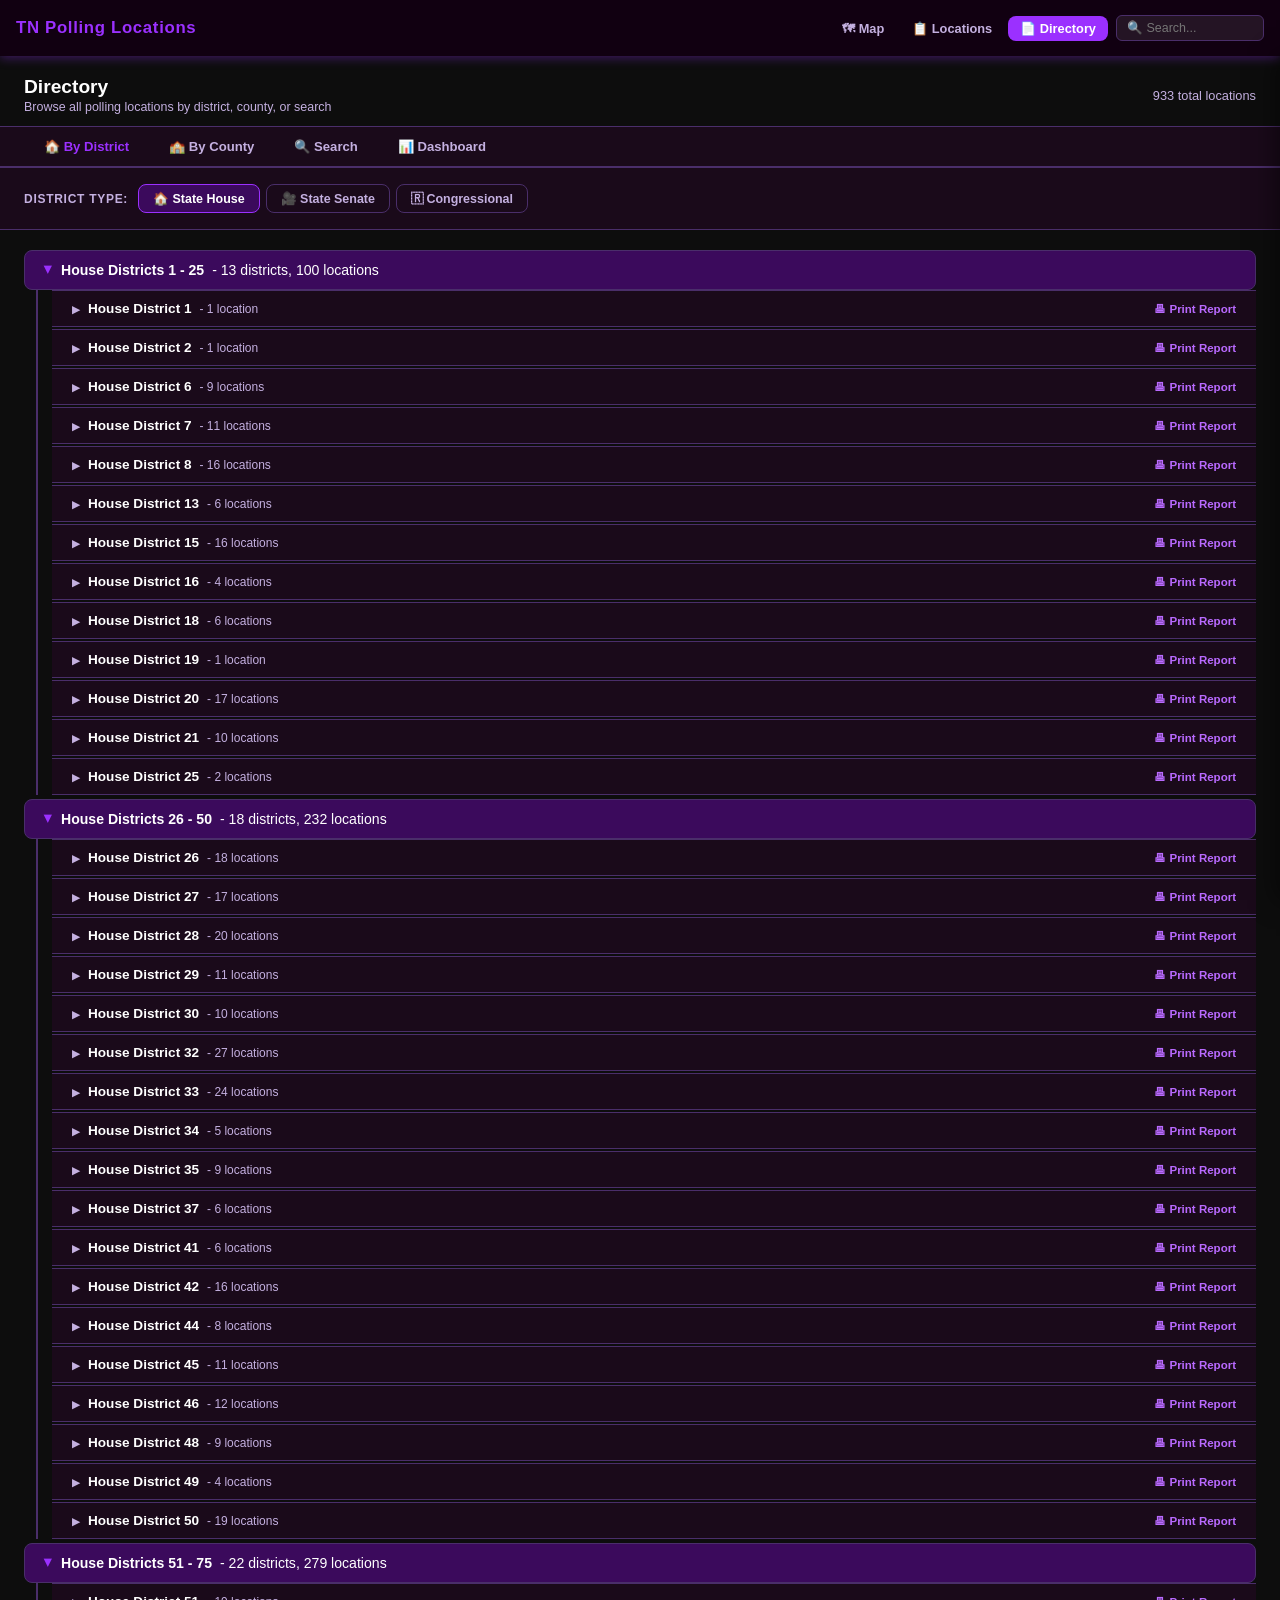
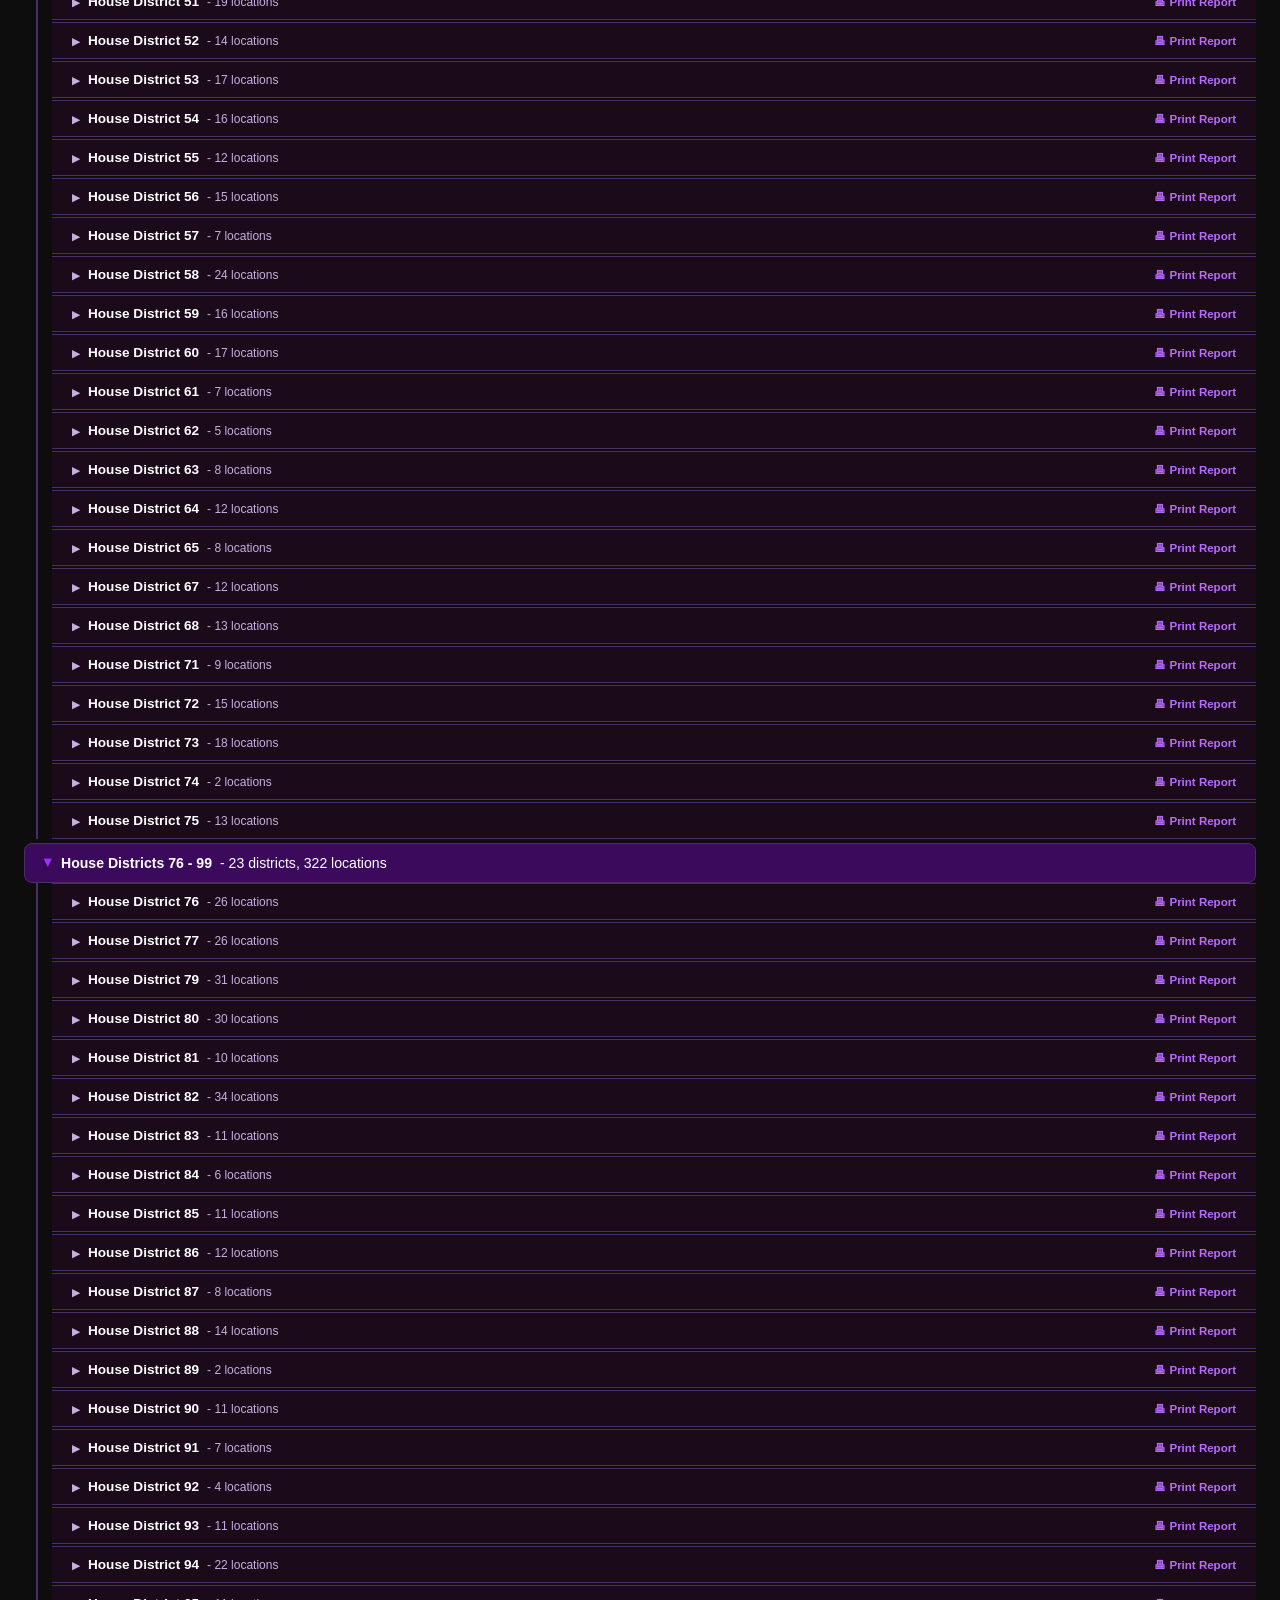
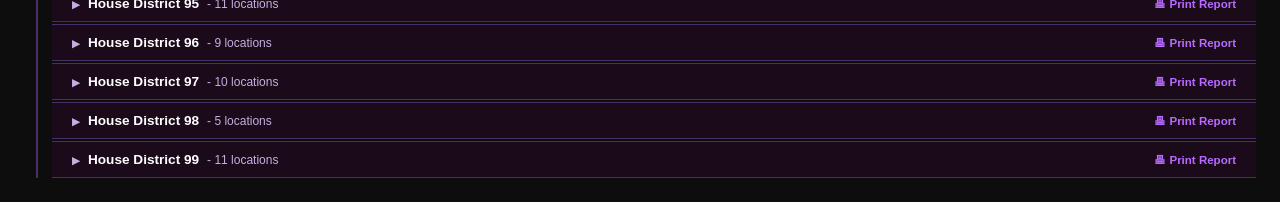
<file: directory.html>
<!DOCTYPE html>
<html lang="en">
<head>
  <meta charset="UTF-8" />
  <meta name="viewport" content="width=device-width, initial-scale=1.0" />
  <title>TN Polling Locations - Directory</title>
  <link rel="stylesheet" href="css/style.css" />
  <style>
    /* ===== VIEW MODE TABS ===== */
    .view-tabs {
      display: flex;
      gap: 0;
      border-bottom: 2px solid var(--border);
      padding: 0 24px;
      background: var(--surface);
      overflow-x: auto;
    }
    .view-tab {
      padding: 12px 20px;
      font-size: 0.82rem;
      font-weight: 600;
      color: var(--text-muted);
      cursor: pointer;
      border: none;
      background: none;
      font-family: inherit;
      border-bottom: 2px solid transparent;
      margin-bottom: -2px;
      white-space: nowrap;
      transition: color 0.15s, border-color 0.15s;
    }
    .view-tab:hover  { color: var(--text); }
    .view-tab.active { color: var(--accent); border-bottom-color: var(--accent); }

    /* ===== SELECTOR ROW (by district / by county) ===== */
    .selector-row {
      display: flex;
      align-items: center;
      gap: 10px;
      padding: 16px 24px;
      border-bottom: 1px solid var(--border);
      background: var(--surface);
      flex-wrap: wrap;
    }
    .selector-row label {
      font-size: 0.75rem;
      font-weight: 700;
      color: var(--text-muted);
      text-transform: uppercase;
      letter-spacing: 0.06em;
      white-space: nowrap;
    }
    .selector-row select, .selector-row input[type="text"] {
      padding: 7px 12px;
      background: var(--surface-2);
      border: 1px solid var(--border);
      border-radius: var(--radius);
      color: var(--text);
      font-family: inherit;
      font-size: 0.82rem;
      outline: none;
      transition: border-color 0.15s;
    }
    .selector-row select:focus, .selector-row input:focus { border-color: var(--accent); }
    .selector-row select option { background: var(--surface); }
    .selector-row input[type="text"] { min-width: 240px; }

    /* Type toggle buttons */
    .type-btn-group { display: flex; gap: 6px; }
    .type-btn {
      padding: 6px 14px;
      border: 1px solid var(--border);
      border-radius: var(--radius);
      background: transparent;
      color: var(--text-muted);
      font-family: inherit;
      font-size: 0.78rem;
      font-weight: 600;
      cursor: pointer;
      transition: all 0.15s;
    }
    .type-btn:hover  { background: var(--primary-light); color: var(--text); }
    .type-btn.active { background: var(--primary-light); color: var(--text); border-color: var(--accent); }

    /* ===== CARD GRID ===== */
    .card-grid {
      display: grid;
      grid-template-columns: repeat(auto-fill, minmax(300px, 1fr));
      gap: 14px;
      padding: 20px 24px;
    }

    /* Location card */
    .loc-card {
      background: var(--surface);
      border: 1px solid var(--border);
      border-radius: var(--radius);
      padding: 14px 16px;
      border-left: 4px solid var(--border);
      transition: border-color 0.15s, box-shadow 0.15s;
    }
    .loc-card:hover { box-shadow: 0 4px 16px rgba(155,48,255,0.15); border-color: var(--accent); }
    .loc-card.early-card  { border-left-color: #10b981; }
    .loc-card.eday-card   { border-left-color: var(--warning); }
    .loc-card.both-card   { border-left-color: #6366f1; }
    .loc-card.custom-card { border-left-color: var(--accent); }

    .card-type {
      font-size: 0.64rem;
      font-weight: 700;
      text-transform: uppercase;
      letter-spacing: 0.07em;
      margin-bottom: 5px;
    }
    .card-type.early    { color: #10b981; }
    .card-type.eday     { color: var(--warning); }
    .card-type.both     { color: #6366f1; }
    .card-type.custom   { color: var(--accent-light); }

    .card-name {
      font-size: 0.9rem;
      font-weight: 700;
      color: var(--text);
      margin-bottom: 6px;
      line-height: 1.3;
    }

    .card-address {
      font-size: 0.75rem;
      color: var(--text-muted);
      margin-bottom: 3px;
    }

    .card-hours {
      font-size: 0.73rem;
      color: var(--info);
      margin-bottom: 8px;
    }

    .card-notes {
      font-size: 0.72rem;
      color: var(--warning);
      font-style: italic;
      margin-bottom: 8px;
    }

    .card-meta {
      display: flex;
      flex-wrap: wrap;
      gap: 5px;
      align-items: center;
      padding-top: 8px;
      border-top: 1px solid var(--border);
    }

    .dist-badge {
      display: inline-block;
      background: var(--primary-light);
      color: var(--text-muted);
      font-size: 0.65rem;
      font-weight: 700;
      padding: 2px 6px;
      border-radius: 4px;
      border: 1px solid var(--border);
    }

    .county-tag {
      font-size: 0.68rem;
      color: #7c6a9a;
      margin-left: auto;
    }

    /* ===== GROUPED SECTIONS (By District / By County accordion) ===== */
    /* Force district/county groups to stack full width - override the card-grid columns */
    #district-cards, #county-cards { display: block; }
    .loc-group-section { margin-bottom: 2px; }
    .loc-group-header {
      padding: 10px 20px;
      font-size: 0.85rem;
      font-weight: 600;
      color: var(--text);
      background: var(--surface);
      border-top: 1px solid var(--border);
      border-bottom: 1px solid var(--border);
      display: flex;
      align-items: center;
      gap: 8px;
      cursor: pointer;
      user-select: none;
    }
    .loc-group-header:hover { background: var(--surface-hover, #2a2a3a); }
    .loc-group-arrow {
      font-size: 0.65rem;
      color: var(--text-muted);
      display: inline-block;
      transition: transform 0.15s ease;
      flex-shrink: 0;
    }
    .loc-group-section.open .loc-group-arrow { transform: rotate(90deg); }
    .loc-group-header .group-count {
      font-size: 0.75rem;
      color: var(--text-muted);
      font-weight: 400;
    }
    /* Cards hidden by default; shown when section is .open */
    .loc-group-cards {
      display: none;
      grid-template-columns: repeat(auto-fill, minmax(300px, 1fr));
      gap: 12px;
      padding: 12px 20px;
    }
    .loc-group-section.open .loc-group-cards { display: grid; }

    /* ===== EMPTY / NO RESULTS ===== */
    .no-results {
      text-align: center;
      padding: 50px 24px;
      color: var(--text-muted);
      /* Span all grid columns when inside a card-grid so it fills full width */
      grid-column: 1 / -1;
      width: 100%;
    }
    .no-results h3 { font-size: 0.95rem; color: var(--text); margin-bottom: 6px; }
    .no-results p  { font-size: 0.8rem; max-width: 360px; margin: 0 auto; line-height: 1.5; }

    /* ===== DASHBOARD ===== */
    .dashboard-grid {
      display: grid;
      grid-template-columns: repeat(auto-fill, minmax(200px, 1fr));
      gap: 12px;
      padding: 20px 24px 0;
    }
    .dash-stat {
      background: var(--surface);
      border: 1px solid var(--border);
      border-radius: var(--radius);
      padding: 16px 18px;
    }
    .dash-stat .ds-label { font-size: 0.65rem; text-transform: uppercase; letter-spacing: 0.07em; color: var(--text-muted); margin-bottom: 5px; }
    .dash-stat .ds-value { font-size: 1.6rem; font-weight: 700; color: var(--text); }
    .dash-stat .ds-sub   { font-size: 0.72rem; color: var(--text-muted); margin-top: 2px; }
    .dash-stat.green .ds-value  { color: var(--success); }
    .dash-stat.amber .ds-value  { color: var(--warning); }
    .dash-stat.purple .ds-value { color: var(--accent-light); }

    .dash-section {
      padding: 20px 24px;
    }
    .dash-section h3 {
      font-size: 0.72rem;
      font-weight: 700;
      text-transform: uppercase;
      letter-spacing: 0.08em;
      color: var(--accent);
      margin-bottom: 12px;
    }

    .empty-districts {
      display: flex;
      flex-wrap: wrap;
      gap: 6px;
    }
    .empty-pill {
      font-size: 0.68rem;
      padding: 3px 8px;
      border: 1px solid rgba(239,68,68,0.3);
      background: rgba(239,68,68,0.07);
      color: #f87171;
      border-radius: 4px;
    }
    .filled-pill {
      font-size: 0.68rem;
      padding: 3px 8px;
      border: 1px solid rgba(34,197,94,0.3);
      background: rgba(34,197,94,0.07);
      color: #4ade80;
      border-radius: 4px;
    }

    /* Cards are clickable */
    .loc-card { cursor: pointer; }

    /* ===== DETAIL MODAL ===== */
    .detail-modal {
      display: none;
      position: fixed;
      inset: 0;
      background: rgba(0,0,0,0.75);
      z-index: 600;
      align-items: center;
      justify-content: center;
      padding: 16px;
    }
    .detail-modal.visible { display: flex; }
    .detail-box {
      background: var(--surface);
      border: 1px solid var(--border);
      border-radius: 10px;
      width: 480px;
      max-width: 100%;
      max-height: 88vh;
      overflow-y: auto;
      display: flex;
      flex-direction: column;
    }
    .detail-box::-webkit-scrollbar { width: 4px; }
    .detail-box::-webkit-scrollbar-thumb { background: var(--border); border-radius: 4px; }

    .detail-header {
      display: flex;
      align-items: flex-start;
      justify-content: space-between;
      gap: 12px;
      padding: 18px 20px 14px;
      border-bottom: 1px solid var(--border);
      position: sticky;
      top: 0;
      background: var(--surface);
      z-index: 1;
    }
    .detail-header h2 { font-size: 1rem; font-weight: 700; color: var(--text); line-height: 1.3; }
    .btn-close-detail {
      background: none;
      border: none;
      color: var(--text-muted);
      font-size: 1.1rem;
      cursor: pointer;
      padding: 2px 8px;
      border-radius: 4px;
      flex-shrink: 0;
    }
    .btn-close-detail:hover { background: rgba(255,255,255,0.1); color: var(--text); }

    .detail-body { padding: 18px 20px; display: flex; flex-direction: column; gap: 14px; }

    .detail-row {
      display: flex;
      flex-direction: column;
      gap: 3px;
    }
    .detail-row .dr-label {
      font-size: 0.62rem;
      font-weight: 700;
      text-transform: uppercase;
      letter-spacing: 0.08em;
      color: var(--accent);
    }
    .detail-row .dr-value {
      font-size: 0.85rem;
      color: var(--text);
      line-height: 1.45;
    }
    .detail-row .dr-value.muted { color: var(--text-muted); font-style: italic; }

    .detail-districts { display: flex; gap: 8px; flex-wrap: wrap; }
    .detail-dist-chip {
      display: flex;
      flex-direction: column;
      align-items: center;
      background: var(--primary-light);
      border: 1px solid var(--border);
      border-radius: var(--radius);
      padding: 8px 14px;
      min-width: 70px;
    }
    .detail-dist-chip .dc-label { font-size: 0.58rem; text-transform: uppercase; letter-spacing: 0.07em; color: var(--text-muted); margin-bottom: 3px; }
    .detail-dist-chip .dc-num   { font-size: 1.2rem; font-weight: 700; color: var(--text); }

    .detail-footer {
      padding: 14px 20px;
      border-top: 1px solid var(--border);
      display: flex;
      gap: 8px;
      justify-content: flex-end;
    }

    /* ===== RANGE GROUPS (By District outer accordion) ===== */
    .range-group-section { margin-bottom: 4px; }
    .range-group-header {
      padding: 11px 20px;
      font-size: 0.88rem;
      font-weight: 700;
      color: var(--text);
      background: var(--primary-light);
      border: 1px solid var(--border);
      display: flex;
      align-items: center;
      gap: 8px;
      cursor: pointer;
      user-select: none;
      border-radius: var(--radius);
    }
    .range-group-header:hover { background: rgba(139,92,246,0.12); }
    .range-group-arrow {
      font-size: 0.65rem;
      color: var(--accent);
      display: inline-block;
      transition: transform 0.15s ease;
      flex-shrink: 0;
    }
    .range-group-section.range-open .range-group-arrow { transform: rotate(90deg); }
    .range-group-body { display: none; padding-left: 14px; border-left: 2px solid var(--border); margin-left: 12px; }
    .range-group-section.range-open .range-group-body { display: block; }

    /* ===== LETTER JUMP BAR (By County) ===== */
    .letter-jump-bar {
      display: flex;
      flex-wrap: wrap;
      gap: 4px;
      padding: 12px 20px;
      border-bottom: 1px solid var(--border);
      background: var(--surface);
      position: sticky;
      top: 0;
      z-index: 10;
    }
    .letter-jump-btn {
      width: 28px;
      height: 28px;
      border: 1px solid var(--border);
      border-radius: 4px;
      background: transparent;
      font-family: inherit;
      font-size: 0.78rem;
      font-weight: 700;
      cursor: pointer;
      transition: all 0.12s;
      display: flex;
      align-items: center;
      justify-content: center;
      padding: 0;
    }
    .letter-jump-btn.active { color: var(--accent); border-color: var(--accent); }
    .letter-jump-btn.active:hover { background: rgba(139,92,246,0.15); }
    .letter-jump-btn.inactive { color: var(--text-muted); opacity: 0.35; cursor: default; }

    /* ===== LETTER GROUPS (By County) ===== */
    .letter-group-section { margin-bottom: 2px; }
    .letter-group-header {
      padding: 10px 20px;
      font-size: 0.85rem;
      font-weight: 700;
      color: var(--text);
      background: var(--primary-light);
      border-top: 1px solid var(--border);
      border-bottom: 1px solid var(--border);
      display: flex;
      align-items: center;
      gap: 10px;
      cursor: pointer;
      user-select: none;
    }
    .letter-group-header:hover { background: rgba(139,92,246,0.10); }
    .letter-group-arrow {
      font-size: 0.65rem;
      color: var(--accent);
      display: inline-block;
      transition: transform 0.15s ease;
      flex-shrink: 0;
    }
    .letter-group-section.letter-open .letter-group-arrow { transform: rotate(90deg); }
    .letter-group-char {
      font-size: 1.1rem;
      font-weight: 900;
      color: var(--accent);
      min-width: 18px;
    }
    .letter-group-body { display: none; }
    .letter-group-section.letter-open .letter-group-body { display: block; }

    @media (max-width: 600px) {
      .card-grid { padding: 12px; gap: 10px; }
      .selector-row { padding: 12px; }
      .view-tabs { padding: 0 12px; }
      .dashboard-grid { padding: 12px; }
    }

    /* ===== EDIT PANEL (slide-in from right) ===== */
    .panel-overlay {
      display: none;
      position: fixed;
      inset: 0;
      top: var(--topbar-height);
      background: rgba(0,0,0,0.5);
      z-index: 700;
    }
    .panel-overlay.visible { display: block; }
    .right-panel {
      position: fixed;
      top: var(--topbar-height);
      right: 0;
      bottom: 0;
      width: 380px;
      background: var(--surface);
      border-left: 1px solid var(--border);
      z-index: 800;
      display: flex;
      flex-direction: column;
      transform: translateX(100%);
      transition: transform 0.25s ease;
      box-shadow: -4px 0 24px rgba(0,0,0,0.5);
    }
    .right-panel.open { transform: translateX(0); }
    .right-panel-header {
      display: flex;
      align-items: center;
      justify-content: space-between;
      padding: 16px 18px;
      background: var(--primary);
      border-bottom: 1px solid var(--border);
      flex-shrink: 0;
    }
    .right-panel-header h3 { font-size: 0.88rem; font-weight: 700; color: var(--accent); }
    .btn-close-panel {
      background: none;
      border: none;
      color: var(--text-muted);
      font-size: 1rem;
      cursor: pointer;
      padding: 2px 8px;
      border-radius: 4px;
    }
    .btn-close-panel:hover { background: rgba(255,255,255,0.1); color: var(--text); }
    .right-panel-body {
      flex: 1;
      overflow-y: auto;
      padding: 16px 18px;
      display: flex;
      flex-direction: column;
      gap: 11px;
    }
    .right-panel-body::-webkit-scrollbar { width: 4px; }
    .right-panel-body::-webkit-scrollbar-thumb { background: var(--border); border-radius: 4px; }
    .right-panel-footer {
      display: flex;
      gap: 8px;
      padding: 14px 18px;
      border-top: 1px solid var(--border);
      background: var(--surface);
      flex-shrink: 0;
    }
    .fp-group { display: flex; flex-direction: column; gap: 4px; }
    .fp-group label {
      font-size: 0.64rem;
      font-weight: 700;
      text-transform: uppercase;
      letter-spacing: 0.07em;
      color: var(--text-muted);
    }
    .fp-group input, .fp-group select, .fp-group textarea {
      background: var(--surface-2);
      border: 1px solid var(--border);
      border-radius: 5px;
      color: var(--text);
      font-family: inherit;
      font-size: 0.82rem;
      padding: 7px 10px;
      outline: none;
      transition: border-color 0.15s;
    }
    .fp-group input:focus, .fp-group select:focus, .fp-group textarea:focus { border-color: var(--accent); }
    .fp-group select option { background: var(--surface); }
    .fp-group textarea { resize: vertical; min-height: 54px; }
    .fp-grid-3 { display: grid; grid-template-columns: 1fr 1fr 1fr; gap: 8px; }
    .fp-grid-2 { display: grid; grid-template-columns: 1fr 1fr; gap: 8px; }
    .inline-status {
      font-size: 0.7rem;
      padding: 4px 8px;
      border-radius: 4px;
      display: none;
    }
    @media (max-width: 640px) { .right-panel { width: 100%; } }

    /* ===== TYPE RADIO HIGHLIGHT COLORS (edit panel) ===== */
    .type-radio.sel-early    { border-color: #10b981; color: #10b981; background: rgba(16,185,129,0.1); }
    .type-radio.sel-election { border-color: var(--warning); color: var(--warning); background: rgba(245,158,11,0.1); }
    .type-radio.sel-both     { border-color: #818cf8; color: #818cf8; background: rgba(129,140,248,0.1); }

    /* ===== SCHEDULE BUILDER (edit panel) ===== */
    .schedule-row {
      display: flex;
      flex-wrap: wrap;
      align-items: center;
      gap: 6px;
      margin-bottom: 6px;
    }
    .f-sched-days {
      font-size: 0.74rem;
      padding: 5px 7px;
      border: 1px solid var(--border);
      border-radius: 5px;
      background: rgba(255,255,255,0.04);
      color: var(--text-muted);
      width: 100%;
      font-style: italic;
      flex: 1 1 100%;
      min-width: 0;
    }
    /* Period label dropdown - hidden by default, shown when type is Both */
    .f-sched-label {
      display: none;
      font-size: 0.72rem;
      padding: 5px 5px;
      border: 1px solid var(--border);
      border-radius: 5px;
      background: var(--input-bg, var(--primary));
      color: var(--text);
      max-width: 130px;
    }
    .period-col-header { display: none; }
    .show-period .f-sched-label    { display: block; }
    .show-period .period-col-header { display: block; }
    .show-period .schedule-row { flex-wrap: nowrap; }
    .show-period .f-sched-days { flex: 1 1 auto; min-width: 80px; }
    .schedule-row input[type="text"] {
      font-size: 0.78rem;
      padding: 5px 8px;
      border: 1px solid var(--border);
      border-radius: 5px;
      background: var(--input-bg, var(--primary));
      color: var(--text);
      width: 100%;
    }
    .schedule-row select {
      font-size: 0.76rem;
      padding: 5px 6px;
      border: 1px solid var(--border);
      border-radius: 5px;
      background: var(--input-bg, var(--primary));
      color: var(--text);
    }
    .schedule-row .sched-sep {
      font-size: 0.72rem;
      color: var(--text-muted);
      white-space: nowrap;
    }
    .btn-remove-row {
      background: none;
      border: 1px solid var(--border);
      border-radius: 4px;
      color: var(--text-muted);
      cursor: pointer;
      font-size: 0.72rem;
      padding: 3px 7px;
      line-height: 1;
    }
    .btn-remove-row:hover { border-color: #f87171; color: #f87171; }
    .btn-add-schedule {
      font-size: 0.75rem;
      color: var(--accent);
      background: none;
      border: 1px dashed var(--accent);
      border-radius: 5px;
      padding: 4px 10px;
      cursor: pointer;
      margin-top: 2px;
      width: 100%;
    }
    .btn-add-schedule:hover { background: rgba(139,92,246,0.08); }
    .schedule-header {
      display: grid;
      grid-template-columns: auto 1fr auto auto auto auto;
      gap: 6px;
      font-size: 0.68rem;
      color: var(--text-muted);
      margin-bottom: 3px;
      padding: 0 1px;
    }
  </style>
</head>
<body class="page-layout">

  <!-- ===== TOP BAR ===== -->
  <header class="top-bar">
    <div class="top-bar-left">
      <span class="app-title">TN Polling Locations</span>
    </div>
    <nav class="top-nav">
      <a href="index.html" class="top-nav-link">&#128506; Map</a>
      <a href="locations.html" class="top-nav-link">&#128203; Locations</a>
      <a href="directory.html" class="top-nav-link active">&#128196; Directory</a>
      <form class="top-nav-search" onsubmit="event.preventDefault();var q=this.querySelector('input').value.trim();if(q){document.querySelector('.view-tab[data-view=\'search\']').click();document.getElementById('search-input').value=q;doSearch(q);};" style="display:flex;margin:0;margin-left:4px;">
        <input type="text" placeholder="&#128269; Search..." style="background:rgba(255,255,255,0.08);border:1px solid var(--border);border-radius:6px;color:var(--text);font-size:0.78rem;padding:5px 10px;width:148px;outline:none;font-family:inherit;" onfocus="this.style.borderColor='var(--accent)'" onblur="this.style.borderColor='var(--border)'" />
      </form>
    </nav>
  </header>

  <div class="page-body">

    <!-- PAGE HEADER -->
    <div class="page-header">
      <div>
        <h1>Directory</h1>
        <div class="page-header-sub">Browse all polling locations by district, county, or search</div>
      </div>
      <div id="total-badge" style="font-size:0.8rem;color:var(--text-muted);"></div>
    </div>

    <!-- VIEW MODE TABS -->
    <div class="view-tabs">
      <button class="view-tab active" data-view="district">&#127968; By District</button>
      <button class="view-tab" data-view="county">&#127979; By County</button>
      <button class="view-tab" data-view="search">&#128269; Search</button>
      <button class="view-tab" data-view="dashboard">&#128202; Dashboard</button>
    </div>

    <!-- ===== BY DISTRICT VIEW ===== -->
    <div id="view-district">
      <div class="selector-row">
        <label>District Type:</label>
        <div class="type-btn-group">
          <button class="type-btn active" data-dtype="house">&#127968; State House</button>
          <button class="type-btn" data-dtype="senate">&#127909; State Senate</button>
          <button class="type-btn" data-dtype="congress">&#127479; Congressional</button>
        </div>
      </div>
      <div id="district-cards" class="card-grid"></div>
    </div>

    <!-- ===== BY COUNTY VIEW ===== -->
    <div id="view-county" style="display:none;">
      <div id="county-cards"></div>
    </div>

    <!-- ===== SEARCH VIEW ===== -->
    <div id="view-search" style="display:none;">
      <div class="selector-row">
        <label>Search:</label>
        <input type="text" id="search-input" placeholder="Name, address, county, or district number..." />
      </div>
      <div id="search-cards" class="card-grid"></div>
    </div>

    <!-- ===== DASHBOARD VIEW ===== -->
    <div id="view-dashboard" style="display:none;">
      <div class="dashboard-grid" id="dash-stats"></div>

      <div class="dash-section">
        <h3>House Districts With Data</h3>
        <div class="empty-districts" id="dash-house-filled"></div>
      </div>
      <div class="dash-section">
        <h3>House Districts With No Data</h3>
        <div class="empty-districts" id="dash-house-empty"></div>
      </div>
      <div class="dash-section">
        <h3>Senate Districts With Data</h3>
        <div class="empty-districts" id="dash-senate-filled"></div>
      </div>
      <div class="dash-section">
        <h3>Senate Districts With No Data</h3>
        <div class="empty-districts" id="dash-senate-empty"></div>
      </div>
      <div class="dash-section">
        <h3>Congressional Districts With Data</h3>
        <div class="empty-districts" id="dash-congress-filled"></div>
      </div>
      <div class="dash-section">
        <h3>Congressional Districts With No Data</h3>
        <div class="empty-districts" id="dash-congress-empty"></div>
      </div>
    </div>

  </div><!-- end .page-body -->

  <!-- ===== LOCATION DETAIL MODAL ===== -->
  <div class="detail-modal" id="detail-modal">
    <div class="detail-box">
      <div class="detail-header">
        <h2 id="dm-name"></h2>
        <button class="btn-close-detail" id="btn-close-detail">&#10005;</button>
      </div>
      <div class="detail-body">
        <div class="detail-row">
          <div class="dr-label">Type</div>
          <div class="dr-value" id="dm-type"></div>
        </div>
        <div class="detail-row" id="dm-address-row">
          <div class="dr-label">Address</div>
          <div class="dr-value" id="dm-address"></div>
        </div>
        <div class="detail-row" id="dm-county-row">
          <div class="dr-label">County</div>
          <div class="dr-value" id="dm-county"></div>
        </div>
        <div class="detail-row" id="dm-hours-row">
          <div class="dr-label">Voting Hours</div>
          <div class="dr-value" id="dm-hours"></div>
        </div>
        <div class="detail-row">
          <div class="dr-label">Districts</div>
          <div class="detail-districts" id="dm-districts"></div>
        </div>
        <div class="detail-row" id="dm-notes-row">
          <div class="dr-label">Notes</div>
          <div class="dr-value" id="dm-notes"></div>
        </div>
        <div class="detail-row" id="dm-coords-row">
          <div class="dr-label">Coordinates</div>
          <div class="dr-value" id="dm-coords"></div>
        </div>
      </div>
      <div class="detail-footer">
        <button class="btn-danger" id="btn-delete-detail" style="margin-right:auto;">&#128465; Delete</button>
        <a id="dm-map-link" href="index.html" class="btn-secondary" style="text-decoration:none;padding:8px 16px;font-size:0.82rem;">&#128506; View on Map</a>
        <button class="btn-primary" id="btn-edit-detail">&#9998; Edit</button>
        <button class="btn-secondary" id="btn-close-detail-2">Close</button>
      </div>
    </div>
  </div>

  <!-- ===== EDIT PANEL (slide-in form) ===== -->
  <div class="panel-overlay" id="panel-overlay"></div>
  <div class="right-panel" id="right-panel">
    <div class="right-panel-header">
      <h3 id="ep-title">Edit Location</h3>
      <button class="btn-close-panel" id="btn-close-panel">&#10005;</button>
    </div>
    <div class="right-panel-body">
      <div class="fp-group">
        <label>Location Name *</label>
        <input type="text" id="ep-name" placeholder="e.g. Haywood County Election Commission" />
      </div>
      <div class="fp-group">
        <label>Street Address</label>
        <input type="text" id="ep-address" placeholder="404 E Cherry St" />
        <div id="ep-geocode-status" class="inline-status"></div>
        <button type="button"
          onclick="epGeocode(document.getElementById('ep-address').value.trim(), true)"
          style="margin-top:4px;font-size:0.74rem;padding:4px 12px;background:var(--accent);color:#fff;border:none;border-radius:var(--radius);cursor:pointer;font-weight:600;">
          &#128204; Re-geocode address
        </button>
      </div>
      <div class="fp-grid-2">
        <div class="fp-group"><label>City</label><input type="text" id="ep-city" placeholder="Brownsville" /></div>
        <div class="fp-group"><label>Zip</label><input type="text" id="ep-zip" placeholder="38012" maxlength="10" /></div>
      </div>
      <div class="fp-group">
        <label>County</label>
        <select id="ep-county">
          <option value="">Select county...</option>
          <option>Anderson</option><option>Bedford</option><option>Benton</option>
          <option>Bledsoe</option><option>Blount</option><option>Bradley</option>
          <option>Campbell</option><option>Cannon</option><option>Carroll</option>
          <option>Carter</option><option>Cheatham</option><option>Chester</option>
          <option>Claiborne</option><option>Clay</option><option>Cocke</option>
          <option>Coffee</option><option>Crockett</option><option>Cumberland</option>
          <option>Davidson</option><option>Decatur</option><option>DeKalb</option>
          <option>Dickson</option><option>Dyer</option><option>Fayette</option>
          <option>Fentress</option><option>Franklin</option><option>Gibson</option>
          <option>Giles</option><option>Grainger</option><option>Greene</option>
          <option>Grundy</option><option>Hamblen</option><option>Hamilton</option>
          <option>Hancock</option><option>Hardeman</option><option>Hardin</option>
          <option>Hawkins</option><option>Haywood</option><option>Henderson</option>
          <option>Henry</option><option>Hickman</option><option>Houston</option>
          <option>Humphreys</option><option>Jackson</option><option>Jefferson</option>
          <option>Johnson</option><option>Knox</option><option>Lake</option>
          <option>Lauderdale</option><option>Lawrence</option><option>Lewis</option>
          <option>Lincoln</option><option>Loudon</option><option>McMinn</option>
          <option>McNairy</option><option>Macon</option><option>Madison</option>
          <option>Marion</option><option>Marshall</option><option>Maury</option>
          <option>Meigs</option><option>Monroe</option><option>Montgomery</option>
          <option>Moore</option><option>Morgan</option><option>Obion</option>
          <option>Overton</option><option>Perry</option><option>Pickett</option>
          <option>Polk</option><option>Putnam</option><option>Rhea</option>
          <option>Roane</option><option>Robertson</option><option>Rutherford</option>
          <option>Scott</option><option>Sequatchie</option><option>Sevier</option>
          <option>Shelby</option><option>Smith</option><option>Stewart</option>
          <option>Sullivan</option><option>Sumner</option><option>Tipton</option>
          <option>Trousdale</option><option>Unicoi</option><option>Union</option>
          <option>Van Buren</option><option>Warren</option><option>Washington</option>
          <option>Wayne</option><option>Weakley</option><option>White</option>
          <option>Williamson</option><option>Wilson</option>
        </select>
      </div>
      <div class="fp-group">
        <label>Location Type *</label>
        <div class="type-radios">
          <label class="type-radio" id="ep-radio-early">
            <input type="radio" name="ep-loc-type" value="early" />
            &#11044; Early Voting
          </label>
          <label class="type-radio" id="ep-radio-election">
            <input type="radio" name="ep-loc-type" value="election_day" checked />
            &#11044; Election Day
          </label>
          <label class="type-radio" id="ep-radio-both">
            <input type="radio" name="ep-loc-type" value="both" />
            &#11044; Both
          </label>
        </div>
      </div>
      <div class="fp-group">
        <label>Districts (auto-detected from address)</label>
        <div class="fp-grid-3">
          <div class="fp-group"><label>House</label><input type="number" id="ep-house" placeholder="auto" min="1" max="99" /></div>
          <div class="fp-group"><label>Senate</label><input type="number" id="ep-senate" placeholder="auto" min="1" max="33" /></div>
          <div class="fp-group"><label>Congress</label><input type="number" id="ep-congress" placeholder="auto" min="1" max="9" /></div>
        </div>
        <div id="ep-district-status" class="inline-status"></div>
      </div>
      <!-- Voting Hours - full schedule builder -->
      <div class="fp-group" id="ep-sched-section">
        <label>Voting Hours</label>
        <div class="schedule-header">
          <span class="period-col-header">Period</span>
          <span style="color:var(--text-muted);font-style:italic;">Days (auto-filled)</span>
          <span>Opens</span>
          <span></span>
          <span>Closes</span>
          <span></span>
        </div>
        <!-- Quick-fill: paste raw schedule text and auto-parse into rows -->
        <div style="margin-bottom:10px;padding:8px 10px;background:rgba(139,92,246,0.07);border:1px dashed var(--border);border-radius:var(--radius);">
          <div style="font-size:0.7rem;font-weight:700;color:var(--accent);margin-bottom:5px;">&#128203; Paste schedule text to auto-fill</div>
          <textarea id="ep-sched-paste-input"
            placeholder="Paste either format:&#10;&#10;Single-line: Fri - July 17,24,31 (8am-5:30pm); Sat - July 18 (8am-4:30pm)&#10;&#10;Multi-line:&#10;Monday thru Friday (11:00 am - 7:00 pm)&#10;Saturday, July 18th &amp; 25th (10:00 am - 4:00 pm)"
            style="width:100%;height:56px;font-size:0.75rem;padding:6px 8px;background:var(--input-bg);border:1px solid var(--border);border-radius:var(--radius);color:var(--text);resize:vertical;font-family:inherit;"></textarea>
          <div style="display:flex;align-items:center;gap:10px;margin-top:5px;">
            <button type="button" onclick="epParseSchedulePaste()"
              style="font-size:0.74rem;padding:4px 12px;background:var(--accent);color:#fff;border:none;border-radius:var(--radius);cursor:pointer;font-weight:600;">
              Parse &amp; fill
            </button>
            <span id="ep-sched-paste-msg" style="font-size:0.72rem;color:var(--success);"></span>
          </div>
        </div>
        <div id="ep-schedule-rows">
          <!-- Rows injected by JS -->
        </div>
        <button type="button" class="btn-add-schedule" onclick="epAddScheduleRow()">+ Add another day / time</button>
        <div style="font-size:0.68rem;color:var(--text-muted);margin-top:4px;">
          Add one row per time block. Use the Period label when a location has both early voting and election day hours.
        </div>
      </div>
      <div class="fp-group">
        <label>Notes</label>
        <textarea id="ep-notes" placeholder="Any notes..."></textarea>
      </div>
      <div class="fp-group">
        <label>Coordinates</label>
        <div class="fp-grid-2">
          <div class="fp-group"><label>Latitude</label><input type="number" id="ep-lat" step="0.00001" /></div>
          <div class="fp-group"><label>Longitude</label><input type="number" id="ep-lng" step="0.00001" /></div>
        </div>
      </div>
    </div>
    <div class="right-panel-footer">
      <button class="btn-secondary" id="btn-ep-cancel">Cancel</button>
      <button class="btn-primary" id="btn-ep-save" style="flex:1;">Save Location</button>
    </div>
  </div>

  <script src="data/polling-locations.js"></script>
  <script>
    // =========================================================================
    // LOAD ALL LOCATIONS (base seed + custom from localStorage)
    // =========================================================================
    function loadCustom() {
      try { return JSON.parse(localStorage.getItem("tn_polling_custom") || "[]"); }
      catch(e) { return []; }
    }

    // Combine seed data with custom - custom wins over seed when both have the same ID.
    // mergeWithSeedData() in locations.html copies seed entries into tn_polling_custom,
    // so without deduplication every seed location would appear twice.
    var _dirDeleted = (function() {
      try { return JSON.parse(localStorage.getItem("tn_polling_deleted") || "[]"); } catch(e) { return []; }
    })();
    var _dirCustom  = loadCustom();
    var customIds   = {};
    _dirCustom.forEach(function(l) { customIds[l.id] = true; });
    // Seed entries: skip deleted ones and skip any ID already covered by a custom entry
    var ALL_LOCATIONS = POLLING_LOCATIONS
      .filter(function(l) { return _dirDeleted.indexOf(l.id) === -1 && !customIds[l.id]; })
      .concat(_dirCustom);

    document.getElementById("total-badge").textContent =
      ALL_LOCATIONS.length + " total locations";

    // =========================================================================
    // LOCATION LOOKUP MAP (id -> loc object) for the detail modal
    // =========================================================================
    var LOC_MAP = {};
    ALL_LOCATIONS.forEach(function(l) { LOC_MAP[l.id] = l; });

    // =========================================================================
    // BUILD A LOCATION CARD (HTML string)
    // Cards carry data-id so clicks can look up the full location object.
    // =========================================================================
    function buildCard(loc) {
      var isCustom   = !!customIds[loc.id];
      var isBoth     = loc.type === "both";
      var isEarly    = loc.type === "early";
      var cardClass  = isCustom ? "custom-card" : (isBoth ? "both-card" : (isEarly ? "early-card" : "eday-card"));
      var typeClass  = isCustom ? "custom" : (isBoth ? "both" : (isEarly ? "early" : "eday"));
      var typeLabel  = isCustom ? "Custom" : (isBoth ? "Early + Election Day" : (isEarly ? "Early Voting" : "Election Day"));

      var badges = [
        loc.state_district            ? '<span class="dist-badge">H' + loc.state_district + '</span>'            : '',
        loc.state_senate_district     ? '<span class="dist-badge">S' + loc.state_senate_district + '</span>'     : '',
        loc.congressional_district    ? '<span class="dist-badge">C' + loc.congressional_district + '</span>'    : ''
      ].filter(Boolean).join('');

      // data-id lets the click delegation handler look up the full location
      return '<div class="loc-card ' + cardClass + '" data-id="' + escHtml(loc.id) + '">' +
        '<div class="card-type ' + typeClass + '">' + typeLabel + '</div>' +
        '<div class="card-name">' + escHtml(loc.name || "Unnamed Location") + '</div>' +
        (loc.address ? '<div class="card-address">&#128205; ' + escHtml(loc.address) + (loc.city ? ', ' + escHtml(loc.city) : '') + '</div>' : '') +
        (loc.hours ? '<div class="card-hours">&#128336; ' + escHtml(loc.hours) +
          (loc.schedule && loc.schedule.length > 1 ? ' <span style="color:var(--text-muted);font-weight:400;">(+' + (loc.schedule.length - 1) + ' more)</span>' : '') +
          '</div>' : '') +
        (loc.notes ? '<div class="card-notes">&#9888; ' + escHtml(loc.notes) + '</div>' : '') +
        '<div class="card-meta">' +
          badges +
          (loc.county ? '<span class="county-tag">' + escHtml(loc.county) + ' Co.</span>' : '') +
        '</div>' +
      '</div>';
    }

    function escHtml(str) {
      return String(str)
        .replace(/&/g, "&amp;")
        .replace(/</g, "&lt;")
        .replace(/>/g, "&gt;")
        .replace(/"/g, "&quot;");
    }

    // Render cards into a container element
    function renderCards(containerId, locs, emptyMsg) {
      var el = document.getElementById(containerId);
      if (!locs || locs.length === 0) {
        el.innerHTML = '<div class="no-results"><h3>' + (emptyMsg || "No locations found") + '</h3>' +
          '<p>Try a different selection, or <a href="locations.html" style="color:var(--accent-light);">add locations</a> in the Locations page.</p></div>';
        return;
      }
      el.innerHTML = locs.map(buildCard).join("");
    }

    // =========================================================================
    // VIEW MODE SWITCHING
    // =========================================================================
    var currentView = "district";

    document.querySelectorAll(".view-tab").forEach(function(tab) {
      tab.addEventListener("click", function() {
        currentView = this.getAttribute("data-view");
        document.querySelectorAll(".view-tab").forEach(function(t) { t.classList.remove("active"); });
        this.classList.add("active");
        document.getElementById("view-district").style.display  = currentView === "district"  ? "" : "none";
        document.getElementById("view-county").style.display    = currentView === "county"    ? "" : "none";
        document.getElementById("view-search").style.display    = currentView === "search"    ? "" : "none";
        document.getElementById("view-dashboard").style.display = currentView === "dashboard" ? "" : "none";

        if (currentView === "district")  renderDistrict();
        if (currentView === "county")    renderCounty();
        if (currentView === "dashboard") renderDashboard();
        if (currentView === "search")    document.getElementById("search-input").focus();
      });
    });

    // =========================================================================
    // BY DISTRICT VIEW
    // =========================================================================
    var districtType = "house"; // house | senate | congress

    // Render ALL districts of the current type that have at least one location,
    // grouped into number ranges (outer accordion) each containing per-district
    // accordions (inner accordion).
    function renderDistrict() {
      var field = districtType === "house"    ? "state_district"
                : districtType === "senate"   ? "state_senate_district"
                :                               "congressional_district";
      var typeLabel = districtType === "house" ? "House"
                    : districtType === "senate" ? "Senate"
                    : "Congressional";

      // Build a map of district number -> locations array
      var groups = {};
      ALL_LOCATIONS.forEach(function(loc) {
        var num = loc[field];
        if (num === undefined || num === null || num === "") return;
        if (!groups[num]) groups[num] = [];
        groups[num].push(loc);
      });

      var keys = Object.keys(groups).sort(function(a, b) { return Number(a) - Number(b); });

      var container = document.getElementById("district-cards");

      if (!keys.length) {
        container.innerHTML = '<div class="no-results"><h3>No ' + typeLabel +
          ' districts have locations yet</h3><p>Add locations with a district assignment ' +
          'to see them here.</p></div>';
        return;
      }

      // Define ranges per district type - congressional has so few districts it
      // doesn't need grouping, so just use a single range covering all 9.
      var ranges;
      if (districtType === "house") {
        ranges = [[1,25],[26,50],[51,75],[76,99]];
      } else if (districtType === "senate") {
        ranges = [[1,11],[12,22],[23,33]];
      } else {
        ranges = [[1,9]];
      }

      var html = "";
      ranges.forEach(function(range) {
        // Only include keys that fall in this range
        var rangeKeys = keys.filter(function(k) {
          return Number(k) >= range[0] && Number(k) <= range[1];
        });
        if (!rangeKeys.length) return; // skip ranges with no data

        var totalLocs = rangeKeys.reduce(function(sum, k) { return sum + groups[k].length; }, 0);

        // Build the inner per-district accordion rows
        var districtRows = rangeKeys.map(function(num) {
          var locs = groups[num];
          var count = locs.length;
          return '<div class="loc-group-section" data-context="' + districtType + '-' + num + '">' +
            '<div class="loc-group-header" onclick="this.parentElement.classList.toggle(\'open\')">' +
            '<span class="loc-group-arrow">&#9654;</span>' +
            typeLabel + ' District ' + num +
            ' <span class="group-count">- ' + count + ' location' + (count !== 1 ? 's' : '') + '</span>' +
            '<a href="district-report.html?type=' + districtType + '&district=' + encodeURIComponent(num) + '" target="_blank" onclick="event.stopPropagation()" style="margin-left:auto;font-size:0.72rem;color:var(--accent-light);text-decoration:none;font-weight:600;white-space:nowrap;" title="Print district report">&#128438; Print Report</a></div>' +
            '<div class="loc-group-cards">' + locs.map(buildCard).join("") + '</div>' +
          '</div>';
        }).join("");

        // Wrap in an outer range accordion - open by default so districts are visible immediately
        html += '<div class="range-group-section range-open">' +
          '<div class="range-group-header" onclick="this.parentElement.classList.toggle(\'range-open\')">' +
          '<span class="range-group-arrow">&#9654;</span>' +
          typeLabel + ' Districts ' + range[0] + ' - ' + range[1] +
          ' <span class="group-count" style="font-weight:400;">' +
            '- ' + rangeKeys.length + ' district' + (rangeKeys.length !== 1 ? 's' : '') +
            ', ' + totalLocs + ' location' + (totalLocs !== 1 ? 's' : '') +
          '</span>' +
          '</div>' +
          '<div class="range-group-body">' + districtRows + '</div>' +
        '</div>';
      });

      container.innerHTML = html || '<div class="no-results"><h3>No ' + typeLabel +
        ' districts have locations yet</h3></div>';
    }

    document.querySelectorAll(".type-btn[data-dtype]").forEach(function(btn) {
      btn.addEventListener("click", function() {
        districtType = this.getAttribute("data-dtype");
        document.querySelectorAll(".type-btn[data-dtype]").forEach(function(b) { b.classList.remove("active"); });
        this.classList.add("active");
        renderDistrict();
      });
    });

    // Force By District view on initial load - do not rely on HTML defaults alone
    (function() {
      document.getElementById("view-district").style.display  = "";
      document.getElementById("view-county").style.display    = "none";
      document.getElementById("view-search").style.display    = "none";
      document.getElementById("view-dashboard").style.display = "none";
      document.querySelectorAll(".view-tab").forEach(function(t) { t.classList.remove("active"); });
      document.querySelector('.view-tab[data-view="district"]').classList.add("active");
      currentView = "district";
    })();

    renderDistrict(); // initial render

    // =========================================================================
    // BY COUNTY VIEW
    // =========================================================================
    // Render counties grouped by first letter with an A-Z jump bar at the top.
    // Each letter is a collapsible section containing that letter's county accordions.
    function renderCounty() {
      var groups = {};
      ALL_LOCATIONS.forEach(function(loc) {
        var county = (loc.county || "").trim();
        if (!county) return;
        if (!groups[county]) groups[county] = [];
        groups[county].push(loc);
      });

      var keys = Object.keys(groups).sort();
      var container = document.getElementById("county-cards");

      if (!keys.length) {
        container.innerHTML = '<div class="no-results"><h3>No locations with county assignments yet</h3>' +
          '<p>Add locations with a county to see them here.</p></div>';
        return;
      }

      // Group counties by first letter
      var letterGroups = {};
      keys.forEach(function(county) {
        var letter = county[0].toUpperCase();
        if (!letterGroups[letter]) letterGroups[letter] = [];
        letterGroups[letter].push(county);
      });

      var activeLetters = Object.keys(letterGroups).sort();
      var allLetters = "ABCDEFGHIJKLMNOPQRSTUVWXYZ".split("");

      // A-Z jump bar - active letters are clickable and highlighted, inactive are dimmed
      var jumpBar = '<div class="letter-jump-bar">' +
        allLetters.map(function(l) {
          if (letterGroups[l]) {
            return '<button class="letter-jump-btn active" onclick="jumpToLetter(\'' + l + '\')">' + l + '</button>';
          }
          return '<button class="letter-jump-btn inactive" disabled>' + l + '</button>';
        }).join("") +
      '</div>';

      // Build each letter section
      var sections = activeLetters.map(function(letter) {
        var counties = letterGroups[letter];

        // Per-county accordion rows inside this letter section
        var countyRows = counties.map(function(county) {
          var locs = groups[county];
          var count = locs.length;
          return '<div class="loc-group-section" data-context="county-' + encodeURIComponent(county) + '">' +
            '<div class="loc-group-header" onclick="this.parentElement.classList.toggle(\'open\')">' +
            '<span class="loc-group-arrow">&#9654;</span>' +
            escHtml(county) + ' County' +
            ' <span class="group-count">- ' + count + ' location' + (count !== 1 ? 's' : '') + '</span>' +
            '<a href="district-report.html?type=county&county=' + encodeURIComponent(county) + '" target="_blank" onclick="event.stopPropagation()" style="margin-left:auto;font-size:0.72rem;color:var(--accent-light);text-decoration:none;font-weight:600;white-space:nowrap;" title="Print county report">&#128438; Print Report</a></div>' +
            '<div class="loc-group-cards">' + locs.map(buildCard).join("") + '</div>' +
          '</div>';
        }).join("");

        return '<div class="letter-group-section" id="letter-group-' + letter + '">' +
          '<div class="letter-group-header" onclick="toggleLetterGroup(this.parentElement)">' +
          '<span class="letter-group-arrow">&#9654;</span>' +
          '<span class="letter-group-char">' + letter + '</span>' +
          '<span class="group-count">' + counties.length + ' county' + (counties.length !== 1 ? '/counties' : '') + '</span>' +
          '</div>' +
          '<div class="letter-group-body">' + countyRows + '</div>' +
        '</div>';
      }).join("");

      container.innerHTML = jumpBar + sections;
    }

    // Toggle a letter group section open/closed
    function toggleLetterGroup(section) {
      section.classList.toggle('letter-open');
    }

    // Open the letter section and scroll to it
    function jumpToLetter(letter) {
      var el = document.getElementById('letter-group-' + letter);
      if (!el) return;
      if (!el.classList.contains('letter-open')) {
        el.classList.add('letter-open');
      }
      el.scrollIntoView({ behavior: 'smooth', block: 'start' });
    }

    // =========================================================================
    // SEARCH VIEW
    // =========================================================================
    var searchTimer = null;
    document.getElementById("search-input").addEventListener("input", function() {
      clearTimeout(searchTimer);
      var q = this.value;
      searchTimer = setTimeout(function() { doSearch(q); }, 200);
    });

    function doSearch(q) {
      var container = document.getElementById("search-cards");
      if (!q.trim()) {
        container.innerHTML = '<div class="no-results"><h3>Type above to search</h3><p>Search by location name, address, county, or district number.</p></div>';
        return;
      }
      var lower = q.toLowerCase();
      var filtered = ALL_LOCATIONS.filter(function(loc) {
        return (loc.name    || "").toLowerCase().includes(lower) ||
               (loc.address || "").toLowerCase().includes(lower) ||
               (loc.county  || "").toLowerCase().includes(lower) ||
               String(loc.state_district            || "").includes(q) ||
               String(loc.state_senate_district     || "").includes(q) ||
               String(loc.congressional_district    || "").includes(q);
      });
      if (!filtered.length) {
        container.innerHTML = '<div class="no-results"><h3>No results for "' + escHtml(q) + '"</h3></div>';
        return;
      }
      container.innerHTML = filtered.map(buildCard).join("");
    }

    // Seed the search placeholder
    document.getElementById("search-cards").innerHTML =
      '<div class="no-results"><h3>Type above to search</h3><p>Search by location name, address, county, or district number.</p></div>';

    // =========================================================================
    // DASHBOARD VIEW
    // =========================================================================
    function renderDashboard() {
      var total   = ALL_LOCATIONS.length;
      var custom  = loadCustom().length;
      // "both" type counts toward both early and election day totals
      var early   = ALL_LOCATIONS.filter(function(l) { return l.type === "early" || l.type === "both"; }).length;
      var eday    = ALL_LOCATIONS.filter(function(l) { return l.type === "election_day" || l.type === "both"; }).length;

      // Count unique districts with at least one location
      function districtSet(field) {
        var s = {};
        ALL_LOCATIONS.forEach(function(l) { if (l[field] && l[field] !== "?") s[l[field]] = true; });
        return Object.keys(s).map(Number).filter(Boolean).sort(function(a,b){return a-b;});
      }

      var houseWith    = districtSet("state_district");
      var senateWith   = districtSet("state_senate_district");
      var congressWith = districtSet("congressional_district");

      function missingRange(filled, max) {
        var result = [];
        for (var i = 1; i <= max; i++) { if (filled.indexOf(i) === -1) result.push(i); }
        return result;
      }

      var houseMissing    = missingRange(houseWith, 99);
      var senateMissing   = missingRange(senateWith, 33);
      var congressMissing = missingRange(congressWith, 9);

      // Stats cards
      document.getElementById("dash-stats").innerHTML = [
        '<div class="dash-stat"><div class="ds-label">Total Locations</div><div class="ds-value">' + total + '</div><div class="ds-sub">seed + custom combined</div></div>',
        '<div class="dash-stat green"><div class="ds-label">Early Voting</div><div class="ds-value">' + early + '</div><div class="ds-sub">early voting sites</div></div>',
        '<div class="dash-stat amber"><div class="ds-label">Election Day</div><div class="ds-value">' + eday + '</div><div class="ds-sub">election day sites</div></div>',
        '<div class="dash-stat purple"><div class="ds-label">Custom Added</div><div class="ds-value">' + custom + '</div><div class="ds-sub">your verified entries</div></div>',
        '<div class="dash-stat"><div class="ds-label">House Districts Covered</div><div class="ds-value">' + houseWith.length + '<span style="font-size:1rem;color:var(--text-muted);font-weight:400;"> / 99</span></div></div>',
        '<div class="dash-stat"><div class="ds-label">Senate Districts Covered</div><div class="ds-value">' + senateWith.length + '<span style="font-size:1rem;color:var(--text-muted);font-weight:400;"> / 33</span></div></div>',
        '<div class="dash-stat"><div class="ds-label">Congressional Districts</div><div class="ds-value">' + congressWith.length + '<span style="font-size:1rem;color:var(--text-muted);font-weight:400;"> / 9</span></div></div>'
      ].join("");

      // Filled / empty pills
      function fillPills(containerId, nums, isFilled) {
        var el = document.getElementById(containerId);
        if (!nums.length) {
          el.innerHTML = '<span style="font-size:0.75rem;color:var(--text-muted);">None</span>';
          return;
        }
        el.innerHTML = nums.map(function(n) {
          return '<span class="' + (isFilled ? "filled-pill" : "empty-pill") + '">D' + n + '</span>';
        }).join('');
      }

      fillPills("dash-house-filled",    houseWith,    true);
      fillPills("dash-house-empty",     houseMissing, false);
      fillPills("dash-senate-filled",   senateWith,   true);
      fillPills("dash-senate-empty",    senateMissing, false);
      fillPills("dash-congress-filled", congressWith,  true);
      fillPills("dash-congress-empty",  congressMissing, false);
    }

    // =========================================================================
    // DETAIL MODAL
    // =========================================================================
    var currentDetailId = null; // tracks which location the modal is showing

    function showDetail(id) {
      var loc = LOC_MAP[id];
      if (!loc) return;

      var isCustom  = !!customIds[loc.id];
      var isBoth    = loc.type === "both";
      var isEarly   = loc.type === "early";
      var typeLabel = isCustom ? "Custom Location" : (isBoth ? "Early Voting + Election Day" : (isEarly ? "Early Voting" : "Election Day"));

      document.getElementById("dm-name").textContent = loc.name || "Unnamed Location";
      document.getElementById("dm-type").textContent = typeLabel;

      // Address
      var addrEl = document.getElementById("dm-address");
      var addrRow = document.getElementById("dm-address-row");
      if (loc.address) {
        addrEl.textContent = loc.address + (loc.city ? ", " + loc.city + ", TN" : "");
        addrRow.style.display = "";
      } else {
        addrRow.style.display = "none";
      }

      // County
      var countyEl  = document.getElementById("dm-county");
      var countyRow = document.getElementById("dm-county-row");
      if (loc.county) {
        countyEl.textContent = loc.county + " County";
        countyRow.style.display = "";
      } else {
        countyRow.style.display = "none";
      }

      // Hours
      var hoursEl  = document.getElementById("dm-hours");
      var hoursRow = document.getElementById("dm-hours-row");
      if (loc.hours) {
        hoursEl.textContent = loc.hours;
        hoursRow.style.display = "";
      } else {
        hoursRow.style.display = "none";
      }

      // Districts - chips for each one that has a real value
      var distContainer = document.getElementById("dm-districts");
      var chips = [
        { label: "State House", val: loc.state_district },
        { label: "State Senate", val: loc.state_senate_district },
        { label: "Congressional", val: loc.congressional_district }
      ].filter(function(d) { return d.val && d.val !== "?"; })
       .map(function(d) {
         return '<div class="detail-dist-chip">' +
           '<div class="dc-label">' + d.label + '</div>' +
           '<div class="dc-num">D' + d.val + '</div>' +
           '</div>';
       });
      distContainer.innerHTML = chips.length ? chips.join("") :
        '<span style="font-size:0.8rem;color:var(--text-muted);">Districts not set</span>';

      // Notes
      var notesEl  = document.getElementById("dm-notes");
      var notesRow = document.getElementById("dm-notes-row");
      if (loc.notes) {
        notesEl.textContent = loc.notes;
        notesRow.style.display = "";
      } else {
        notesRow.style.display = "none";
      }

      // Coordinates
      var coordsEl  = document.getElementById("dm-coords");
      var coordsRow = document.getElementById("dm-coords-row");
      if (loc.lat && loc.lng) {
        coordsEl.textContent = parseFloat(loc.lat).toFixed(5) + ", " + parseFloat(loc.lng).toFixed(5);
        coordsRow.style.display = "";
      } else {
        coordsRow.style.display = "none";
      }

      currentDetailId = id;
      document.getElementById("detail-modal").classList.add("visible");
    }

    function closeDetail() {
      document.getElementById("detail-modal").classList.remove("visible");
      currentDetailId = null;
    }

    function deleteCurrentLocation() {
      if (!currentDetailId) return;
      var loc = LOC_MAP[currentDetailId];
      if (!confirm('Delete "' + (loc ? loc.name : "this location") + '"? This cannot be undone.')) return;

      // Remove from localStorage
      var saved = [];
      try { saved = JSON.parse(localStorage.getItem("tn_polling_custom") || "[]"); } catch(e) {}
      saved = saved.filter(function(l) { return l.id !== currentDetailId; });
      localStorage.setItem("tn_polling_custom", JSON.stringify(saved));

      // Remove from in-memory arrays so the view updates without a full reload
      var idx = ALL_LOCATIONS.findIndex(function(l) { return l.id === currentDetailId; });
      if (idx !== -1) ALL_LOCATIONS.splice(idx, 1);
      delete LOC_MAP[currentDetailId];

      delete customIds[currentDetailId];

      document.getElementById("total-badge").textContent = ALL_LOCATIONS.length + " total locations";

      closeDetail();

      // Re-render whichever view is active
      if (currentView === "district")  renderDistrict();
      else if (currentView === "county") renderCounty();
      else if (currentView === "search") doSearch(document.getElementById("search-input").value);
      else if (currentView === "dashboard") renderDashboard();
    }

    document.getElementById("btn-delete-detail").addEventListener("click", deleteCurrentLocation);
    document.getElementById("btn-close-detail").addEventListener("click", closeDetail);
    document.getElementById("btn-close-detail-2").addEventListener("click", closeDetail);
    document.getElementById("detail-modal").addEventListener("click", function(e) {
      // Close if clicking the dim backdrop (not the box itself)
      if (e.target === this) closeDetail();
    });

    // Event delegation - one listener per grid handles all card clicks.
    // Navigates to the full-page detail view with the satellite map.
    ["district-cards", "county-cards", "search-cards"].forEach(function(gridId) {
      document.getElementById(gridId).addEventListener("click", function(e) {
        var card = e.target.closest(".loc-card[data-id]");
        if (card) {
          var id  = encodeURIComponent(card.getAttribute("data-id"));
          // Pass the group context (e.g. "house-80" or "county-Haywood") so
          // location-detail.html can build a Prev/Next list within the same group
          var section = card.closest("[data-context]");
          var context = section ? section.getAttribute("data-context") : "";
          var url = "location-detail.html?id=" + id + (context ? "&context=" + encodeURIComponent(context) : "");
          window.location.href = url;
        }
      });
    });

    // =========================================================================
    // URL PARAM: ?view=search&q=haywood  - support deep-linking from other pages
    // =========================================================================
    (function() {
      var params = new URLSearchParams(window.location.search);
      var v = params.get("view");
      var q = params.get("q");
      if (v && document.querySelector('.view-tab[data-view="' + v + '"]')) {
        document.querySelector('.view-tab[data-view="' + v + '"]').click();
      }
      if (q && currentView === "search") {
        document.getElementById("search-input").value = q;
        doSearch(q);
      }
    })();

    // =========================================================================
    // EDIT PANEL - slide-in form for editing locations directly in the directory
    // =========================================================================
    var editingId = null;

    function updateTypeStyles() {
      var val = document.querySelector('input[name="ep-loc-type"]:checked').value;
      document.getElementById("ep-radio-early").className    = "type-radio" + (val === "early"        ? " sel-early"    : "");
      document.getElementById("ep-radio-election").className = "type-radio" + (val === "election_day" ? " sel-election" : "");
      document.getElementById("ep-radio-both").className     = "type-radio" + (val === "both"         ? " sel-both"     : "");
      // Show the Period column in schedule rows only when type is Both
      document.getElementById("ep-sched-section").classList.toggle("show-period", val === "both");
    }
    document.querySelectorAll('input[name="ep-loc-type"]').forEach(function(r) {
      r.addEventListener("change", updateTypeStyles);
    });

    function showStatus(id, msg, color, bg) {
      var el = document.getElementById(id);
      el.textContent = msg; el.style.color = color; el.style.background = bg; el.style.display = "block";
    }
    function hideStatus(id) {
      var el = document.getElementById(id); el.style.display = "none"; el.textContent = "";
    }

    function openEditPanel(id) {
      var loc = LOC_MAP[id];
      if (!loc) return;
      editingId = id;
      document.getElementById("ep-name").value    = loc.name    || "";
      document.getElementById("ep-address").value = loc.address || "";
      document.getElementById("ep-city").value    = loc.city    || "";
      document.getElementById("ep-zip").value     = loc.zip     || "";
      document.getElementById("ep-county").value  = loc.county  || "";
      document.getElementById("ep-notes").value   = loc.notes   || "";
      document.getElementById("ep-house").value   = loc.state_district            || "";
      document.getElementById("ep-senate").value  = loc.state_senate_district     || "";
      document.getElementById("ep-congress").value= loc.congressional_district    || "";
      document.getElementById("ep-lat").value     = loc.lat || "";
      document.getElementById("ep-lng").value     = loc.lng || "";
      // Populate the schedule builder with existing schedule or hours string
      epSetScheduleData(loc);
      var typeVal = loc.type || "election_day";
      document.querySelector('input[name="ep-loc-type"][value="early"]').checked        = typeVal === "early";
      document.querySelector('input[name="ep-loc-type"][value="election_day"]').checked = typeVal === "election_day";
      document.querySelector('input[name="ep-loc-type"][value="both"]').checked         = typeVal === "both";
      updateTypeStyles();
      hideStatus("ep-geocode-status");
      hideStatus("ep-district-status");
      // Close the detail modal so the panel isn't stacked on top
      closeDetail();
      document.getElementById("right-panel").classList.add("open");
      document.getElementById("panel-overlay").classList.add("visible");
      setTimeout(function() { document.getElementById("ep-name").focus(); }, 100);
    }

    function closeEditPanel() {
      document.getElementById("right-panel").classList.remove("open");
      document.getElementById("panel-overlay").classList.remove("visible");
      editingId = null;
    }

    document.getElementById("btn-close-panel").addEventListener("click", closeEditPanel);
    document.getElementById("btn-ep-cancel").addEventListener("click", closeEditPanel);
    document.getElementById("panel-overlay").addEventListener("click", closeEditPanel);

    // Save the edited location back to localStorage and refresh the view
    document.getElementById("btn-ep-save").addEventListener("click", function() {
      var name = document.getElementById("ep-name").value.trim();
      if (!name) { alert("Location name is required."); return; }
      var lat = parseFloat(document.getElementById("ep-lat").value);
      var lng = parseFloat(document.getElementById("ep-lng").value);
      var schedData = epGetScheduleData();
      var updated = {
        id:                     editingId,
        name:                   name,
        address:                document.getElementById("ep-address").value.trim(),
        city:                   document.getElementById("ep-city").value.trim(),
        zip:                    document.getElementById("ep-zip").value.trim(),
        county:                 document.getElementById("ep-county").value,
        type:                   document.querySelector('input[name="ep-loc-type"]:checked').value,
        state_district:         document.getElementById("ep-house").value    || "?",
        state_senate_district:  document.getElementById("ep-senate").value   || "?",
        congressional_district: document.getElementById("ep-congress").value || "?",
        hours:                  schedData.hours,
        schedule:               schedData.schedule,
        notes:                  document.getElementById("ep-notes").value.trim(),
        lat:                    isNaN(lat) ? 35.5  : lat,
        lng:                    isNaN(lng) ? -86.5 : lng
      };

      // Update localStorage
      var saved = loadCustom();
      var idx = saved.findIndex(function(l) { return l.id === editingId; });
      if (idx !== -1) {
        saved[idx] = updated;
      } else {
        // Location was from seed data - save a custom copy so the edit persists
        saved.push(updated);
      }
      localStorage.setItem("tn_polling_custom", JSON.stringify(saved));

      // Update in-memory map and array so the directory refreshes without a reload
      LOC_MAP[editingId] = updated;
      var allIdx = ALL_LOCATIONS.findIndex(function(l) { return l.id === editingId; });
      if (allIdx !== -1) ALL_LOCATIONS[allIdx] = updated;

      closeEditPanel();

      // Re-render whichever view is active
      if (currentView === "district")      renderDistrict();
      else if (currentView === "county")   renderCounty();
      else if (currentView === "search")   doSearch(document.getElementById("search-input").value);
      else if (currentView === "dashboard") renderDashboard();
    });

    // Wire the detail modal Edit button to open the panel
    document.getElementById("btn-edit-detail").addEventListener("click", function() {
      if (currentDetailId) openEditPanel(currentDetailId);
    });

    // =========================================================================
    // SCHEDULE BUILDER FUNCTIONS (edit panel)
    // Mirrors the schedule builder in locations.html.
    // Uses "ep-" prefixed IDs to match this panel's naming convention.
    // =========================================================================
    function epBuildTimeLabels() {
      var labels = ["Closed"];
      for (var h = 6; h <= 21; h++) {
        for (var m = 0; m < 60; m += 30) {
          var period = h < 12 ? "am" : "pm";
          var hour12 = h > 12 ? h - 12 : (h === 0 ? 12 : h);
          var mins   = m === 0 ? "00" : "30";
          labels.push(hour12 + ":" + mins + period);
        }
      }
      return labels;
    }
    var EP_TIME_LABELS = epBuildTimeLabels();

    function epMakeTimeSelect(cls, defaultVal) {
      var sel = document.createElement("select");
      sel.className = cls;
      // Blank placeholder option - shows when no time has been chosen
      var blank = document.createElement("option");
      blank.value = ""; blank.textContent = "-- time --";
      if (!defaultVal) blank.selected = true;
      sel.appendChild(blank);
      EP_TIME_LABELS.forEach(function(t) {
        var opt = document.createElement("option");
        opt.value = t;
        opt.textContent = t;
        if (t === defaultVal) opt.selected = true;
        sel.appendChild(opt);
      });
      return sel;
    }

    var epScheduleRowCount = 0;

    // Adds one editable row to the edit-panel schedule builder
    function epAddScheduleRow(days, open, close, label) {
      var idx  = epScheduleRowCount++;
      var row  = document.createElement("div");
      row.className = "schedule-row";
      row.id        = "ep-srow-" + idx;

      // Period label dropdown - only visible when type is Both
      var labelSel = document.createElement("select");
      labelSel.className = "f-sched-label";
      [["", "- Period -"], ["Early Voting", "Early Voting"], ["Election Day", "Election Day"]].forEach(function(opt) {
        var o = document.createElement("option");
        o.value       = opt[0];
        o.textContent = opt[1];
        if ((label || "") === opt[0]) o.selected = true;
        labelSel.appendChild(o);
      });

      var daysInput = document.createElement("input");
      daysInput.type        = "text";
      daysInput.className   = "f-sched-days";
      daysInput.placeholder = "auto-filled from paste";
      daysInput.value       = days || "";
      daysInput.title       = days || "";
      daysInput.addEventListener("input", function() { daysInput.title = daysInput.value; });

      var openSel  = epMakeTimeSelect("f-sched-open",  open  || "");
      var sep      = document.createElement("span");
      sep.className   = "sched-sep";
      sep.textContent = "to";
      var closeSel = epMakeTimeSelect("f-sched-close", close || "");

      var removeBtn = document.createElement("button");
      removeBtn.type        = "button";
      removeBtn.className   = "btn-remove-row";
      removeBtn.textContent = "x";
      removeBtn.title       = "Remove this row";
      (function(rowId) {
        removeBtn.addEventListener("click", function() {
          var el = document.getElementById("ep-srow-" + rowId);
          if (el) el.remove();
        });
      })(idx);

      row.appendChild(labelSel);
      row.appendChild(daysInput);
      row.appendChild(openSel);
      row.appendChild(sep);
      row.appendChild(closeSel);
      row.appendChild(removeBtn);

      document.getElementById("ep-schedule-rows").appendChild(row);
    }

    // Reads all schedule rows and returns { hours, schedule }
    function epGetScheduleData() {
      var rows = document.querySelectorAll("#ep-schedule-rows .schedule-row");
      var schedule = [];
      rows.forEach(function(row) {
        var label = row.querySelector(".f-sched-label").value;
        var days  = row.querySelector(".f-sched-days").value.trim();
        var open  = row.querySelector(".f-sched-open").value;
        var close = row.querySelector(".f-sched-close").value;
        var entry = { open: open, close: close };
        if (label) entry.label = label;
        if (days)  entry.days  = days;
        schedule.push(entry);
      });
      if (!schedule.length) return { hours: "", schedule: [] };
      var first = schedule[0];
      var hours = first.open === "Closed" ? "Closed" : first.open + " - " + first.close;
      return { hours: hours, schedule: schedule };
    }

    // Populates the schedule builder from a loc object's schedule or hours fields
    function epSetScheduleData(loc) {
      document.getElementById("ep-schedule-rows").innerHTML = "";
      epScheduleRowCount = 0;
      if (loc && loc.schedule && loc.schedule.length) {
        loc.schedule.forEach(function(row) {
          epAddScheduleRow(row.days || "", row.open, row.close, row.label || "");
        });
      } else if (loc && loc.hours) {
        var parts = loc.hours.split(/\s*-\s*/);
        var open  = parts[0] ? parts[0].trim() : "";
        var close = parts[1] ? parts[1].trim() : "";
        epAddScheduleRow("", open, close);
      } else {
        epAddScheduleRow("", "", "");
      }
    }

    // Paste parser for the edit-panel schedule builder
    function epNormalizeTime(t) {
      t = t.trim();
      // Handle "12 Noon", "12:00 Noon", etc.
      if (/noon/i.test(t)) {
        var noonH = t.match(/^(\d+)/);
        return (noonH ? noonH[1] : "12") + ":00pm";
      }
      // Strip periods from "a.m." / "p.m." so "10 A.M." becomes "10am"
      t = t.replace(/([ap])\.m\./gi, "$1m").trim();
      var match = t.match(/^(\d+)(?::(\d+))?\s*(am|pm)$/i);
      if (!match) {
        // Bare HH:MM with no am/pm - infer from hour (7-11 -> am, 12 and 1-6 -> pm)
        var bareMatch = t.match(/^(\d{1,2}):(\d{2})$/);
        if (bareMatch) {
          var bh  = parseInt(bareMatch[1], 10);
          var bap = (bh >= 7 && bh <= 11) ? "am" : "pm";
          return bh + ":" + bareMatch[2] + bap;
        }
        return t;
      }
      var h  = match[1];
      var m  = match[2] ? match[2] : "00";
      var ap = match[3].toLowerCase();
      return h + ":" + m + ap;
    }

    function epParseSchedulePaste() {
      var raw = (document.getElementById("ep-sched-paste-input").value || "").trim();
      if (!raw) return;
      var segments = raw.split(/\r\n|\r|\n|;/).map(function(s) { return s.trim(); }).filter(Boolean);
      var parsed = [];
      var rangeHeader = "";
      segments.forEach(function(seg) {
        // --- Format A: parenthesized time at end of line ---
        // e.g. "Monday thru Friday (8am-5:30pm)"
        var hoursMatch = seg.match(/\(([^)]+)\)\s*$/);
        if (hoursMatch) {
          var hoursStr  = hoursMatch[1].trim();
          var rawLabel  = seg.replace(/\s*\([^)]+\)\s*$/, "").trim();
          var dayLabel  = rangeHeader ? rangeHeader + " - " + rawLabel : rawLabel;
          var timeMatch = hoursStr.match(/^(.+?)\s*[–\-]\s*(.+)$/);
          var open = "", close = "";
          if (timeMatch) {
            open  = epNormalizeTime(timeMatch[1]);
            close = epNormalizeTime(timeMatch[2]);
          } else {
            open = epNormalizeTime(hoursStr);
          }
          parsed.push({ days: dayLabel, open: open, close: close });
          return;
        }

        // --- Format B: inline time after day label, no parentheses ---
        // e.g. "Wednesday, July 29: 10 A.M. - 6:00 P.M."
        //      "Saturday 8:30 am - 12 Noon"
        // Handles dash and em-dash separators, and a.m./p.m. with periods.
        var inlineMatch = seg.match(
          /^(.*?)\s+(\d+(?::\d+)?\s*(?:a\.m\.|p\.m\.|am|pm))\s*[–\-]\s*(\d+(?::\d+)?\s*(?:a\.m\.|p\.m\.|am|pm|noon))$/i
        );
        if (inlineMatch) {
          var rawLabel = inlineMatch[1].trim();
          var dayLabel = rangeHeader ? rangeHeader + " - " + rawLabel : rawLabel;
          parsed.push({
            days:  dayLabel,
            open:  epNormalizeTime(inlineMatch[2]),
            close: epNormalizeTime(inlineMatch[3])
          });
          return;
        }

        // --- Format C: "DayList-HH:MM-HH:MM" with no am/pm, optional label prefix, "&" separators ---
        // e.g. "Monday, Tuesday, Wednesday, & Fridays-9:00-4:00"
        //      "Extended Hours: Thursdays-9:00-6:00 & Saturdays-9:00-12:00"
        // Times are bare HH:MM with no am/pm. A leading label like "Extended Hours:" is stripped.
        // Multiple entries on one line are split on "&" only when followed by a letter.
        // Detected when the segment has a letter directly followed by "-HH:MM-HH:MM".
        if (/[A-Za-z]-\d{1,2}:\d{2}-\d{1,2}:\d{2}/.test(seg)) {
          var segBody = seg.replace(/^[A-Za-z][^:\d]*:\s*/, "").trim();
          var subParts = segBody.split(/\s*&\s*(?=[A-Za-z])/);
          var pendingDays = "";
          subParts.forEach(function(part) {
            part = part.trim();
            var entryMatch = part.match(/^([\w,&\s]+?)-(\d{1,2}:\d{2})-(\d{1,2}:\d{2})\s*$/);
            if (entryMatch) {
              var dayPart = entryMatch[1].trim();
              var days = pendingDays
                ? pendingDays.replace(/,?\s*$/, "") + ", " + dayPart
                : dayPart;
              var dayLabel = rangeHeader ? rangeHeader + " - " + days : days;
              parsed.push({
                days:  dayLabel,
                open:  epNormalizeTime(entryMatch[2]),
                close: epNormalizeTime(entryMatch[3])
              });
              pendingDays = "";
            } else {
              pendingDays += (pendingDays ? " & " : "") + part.replace(/,\s*$/, "").trim();
            }
          });
          return;
        }

        // --- No time found: treat as a range header ---
        rangeHeader = seg;
      });
      var msg = document.getElementById("ep-sched-paste-msg");
      if (!parsed.length) {
        msg.style.color = "var(--danger)";
        msg.textContent = "Could not parse - check format and try again";
        return;
      }
      document.getElementById("ep-schedule-rows").innerHTML = "";
      epScheduleRowCount = 0;
      parsed.forEach(function(row) { epAddScheduleRow(row.days, row.open, row.close); });
      document.getElementById("ep-sched-paste-input").value = "";
      msg.style.color = "var(--success)";
      msg.textContent = parsed.length + " row" + (parsed.length > 1 ? "s" : "") + " added";
      setTimeout(function() { msg.textContent = ""; }, 3000);
    }

    // Initialize with one empty row so the builder isn't empty on first open
    epAddScheduleRow("", "", "");

    // =========================================================================
    // Geocoding for the edit panel (simplified - same logic as locations.html)
    var epGeoTimer = null;
    function epScheduleGeocode() {
      clearTimeout(epGeoTimer);
      var addr = document.getElementById("ep-address").value.trim();
      if (!addr) return;
      epGeoTimer = setTimeout(function() { epGeocode(addr); }, 800);
    }
    // force=true (Re-geocode button): overrides existing coords and uses fresh position for districts.
    // force=false/undefined (auto on typing): preserves manually placed pins.
    function epGeocode(address, force) {
      var city = document.getElementById("ep-city").value.trim();
      showStatus("ep-geocode-status", "Finding address...", "#60a5fa", "rgba(30,58,95,0.5)");
      // If address already contains state/zip, don't append city again
      var addrHasLocation = /,\s*(TN|Tennessee)|\b\d{5}\b/.test(address);
      var query = addrHasLocation ? address : address + (city ? ", " + city : "") + ", TN";

      // Checking r.ok prevents r.json() from throwing on rate-limit (429) responses
      fetch("https://nominatim.openstreetmap.org/search?q=" + encodeURIComponent(query) +
        "&format=json&limit=1&countrycodes=us")
        .then(function(r) {
          if (!r.ok) throw new Error("HTTP " + r.status);
          return r.json();
        })
        .then(function(results) {
          if (!results || !results.length) {
            // If the location already has coordinates, still run district detection
            // from those coords even though the address lookup failed.
            var fallbackLat = parseFloat(document.getElementById("ep-lat").value);
            var fallbackLng = parseFloat(document.getElementById("ep-lng").value);
            if (!isNaN(fallbackLat) && !isNaN(fallbackLng)) {
              showStatus("ep-geocode-status", "Address not in map data - detecting districts from existing pin", "#f59e0b", "rgba(120,53,15,0.3)");
              epLookupDistricts(fallbackLat, fallbackLng);
            } else {
              showStatus("ep-geocode-status", "Not found - check address or enter coordinates manually", "#f59e0b", "rgba(120,53,15,0.3)");
            }
            return;
          }
          var gLat = parseFloat(results[0].lat);
          var gLng = parseFloat(results[0].lon);
          // force=true (button): always update coords and use fresh position for district lookup.
          // force=false (auto on typing): only update if no coords set, prefer existing for districts.
          var existingLat = parseFloat(document.getElementById("ep-lat").value);
          var existingLng = parseFloat(document.getElementById("ep-lng").value);
          var hasExistingCoords = !isNaN(existingLat) && !isNaN(existingLng);
          if (!hasExistingCoords || force) {
            document.getElementById("ep-lat").value = gLat.toFixed(6);
            document.getElementById("ep-lng").value = gLng.toFixed(6);
          }
          var detectLat = (!hasExistingCoords || force) ? gLat : existingLat;
          var detectLng = (!hasExistingCoords || force) ? gLng : existingLng;
          epLookupDistricts(detectLat, detectLng);
          if (hasExistingCoords && !force) {
            showStatus("ep-geocode-status", "Address found - districts updated (coordinates unchanged)", "#10b981", "rgba(6,78,59,0.3)");
          } else {
            showStatus("ep-geocode-status", "Address found - coordinates and districts updated", "#10b981", "rgba(6,78,59,0.3)");
          }
          setTimeout(function() { hideStatus("ep-geocode-status"); }, 3000);

          // Nominatim reverse geocode for county - one precise lookup using known coords
          var countyDropdown = document.getElementById("ep-county");
          if (countyDropdown && !countyDropdown.value) {
            fetch("https://nominatim.openstreetmap.org/reverse?lat=" + gLat + "&lon=" + gLng +
              "&format=json&addressdetails=1&zoom=10")
              .then(function(r) { return r.json(); })
              .then(function(rev) {
                if (rev && rev.address && rev.address.county) {
                  var rawCounty = rev.address.county.replace(/ County$/i, "").trim();
                  var matched = Array.from(countyDropdown.options).find(function(opt) {
                    return opt.value.toLowerCase() === rawCounty.toLowerCase();
                  });
                  if (matched) countyDropdown.value = matched.value;
                }
              })
              .catch(function() {}); // county is best-effort - silent failure is fine
          }
        })
        .catch(function() {
          showStatus("ep-geocode-status", "Geocode failed - enter coordinates manually", "#f87171", "rgba(69,10,10,0.3)");
        });
    }
    function epLookupDistricts(lat, lng) {
      showStatus("ep-district-status", "Detecting districts...", "#60a5fa", "rgba(30,58,95,0.5)");
      var geo = lng + "," + lat;
      Promise.all([
        fetch("https://tigerweb.geo.census.gov/arcgis/rest/services/TIGERweb/Legislative/MapServer/2/query?geometry=" + encodeURIComponent(geo) + "&geometryType=esriGeometryPoint&spatialRel=esriSpatialRelIntersects&where=STATE+%3D+%2747%27&outFields=SLDL&inSR=4326&returnGeometry=false&f=json").then(function(r) { return r.json(); }),
        fetch("https://services2.arcgis.com/63Ka7QbNqm4NLbeo/arcgis/rest/services/Redistricting_Address_Lookup/FeatureServer/10/query?geometry=" + encodeURIComponent(geo) + "&geometryType=esriGeometryPoint&spatialRel=esriSpatialRelIntersects&outFields=DISTRICT&inSR=4326&returnGeometry=false&f=json").then(function(r) { return r.json(); }),
        fetch("https://services2.arcgis.com/63Ka7QbNqm4NLbeo/arcgis/rest/services/Redistricting_Address_Lookup/FeatureServer/8/query?geometry=" + encodeURIComponent(geo) + "&geometryType=esriGeometryPoint&spatialRel=esriSpatialRelIntersects&outFields=NEWSENATEDISTRICT&inSR=4326&returnGeometry=false&f=json").then(function(r) { return r.json(); })
      ]).then(function(res) {
        var h = res[0].features && res[0].features.length ? parseInt(res[0].features[0].attributes.SLDL, 10) : null;
        var c = res[1].features && res[1].features.length ? parseInt(res[1].features[0].attributes.DISTRICT, 10) : null;
        var s = res[2].features && res[2].features.length ? parseInt(res[2].features[0].attributes.NEWSENATEDISTRICT, 10) : null;
        if (h) document.getElementById("ep-house").value    = h;
        if (c) document.getElementById("ep-congress").value = c;
        if (s) document.getElementById("ep-senate").value   = s;
        showStatus("ep-district-status", "Districts detected", "#10b981", "rgba(6,78,59,0.3)");
        setTimeout(function() { hideStatus("ep-district-status"); }, 3000);
      }).catch(function() {
        showStatus("ep-district-status", "District lookup failed - enter manually", "#f87171", "rgba(69,10,10,0.3)");
      });
    }
    document.getElementById("ep-address").addEventListener("input", epScheduleGeocode);
    document.getElementById("ep-city").addEventListener("input", epScheduleGeocode);

  </script>
</body>
</html>
</file>
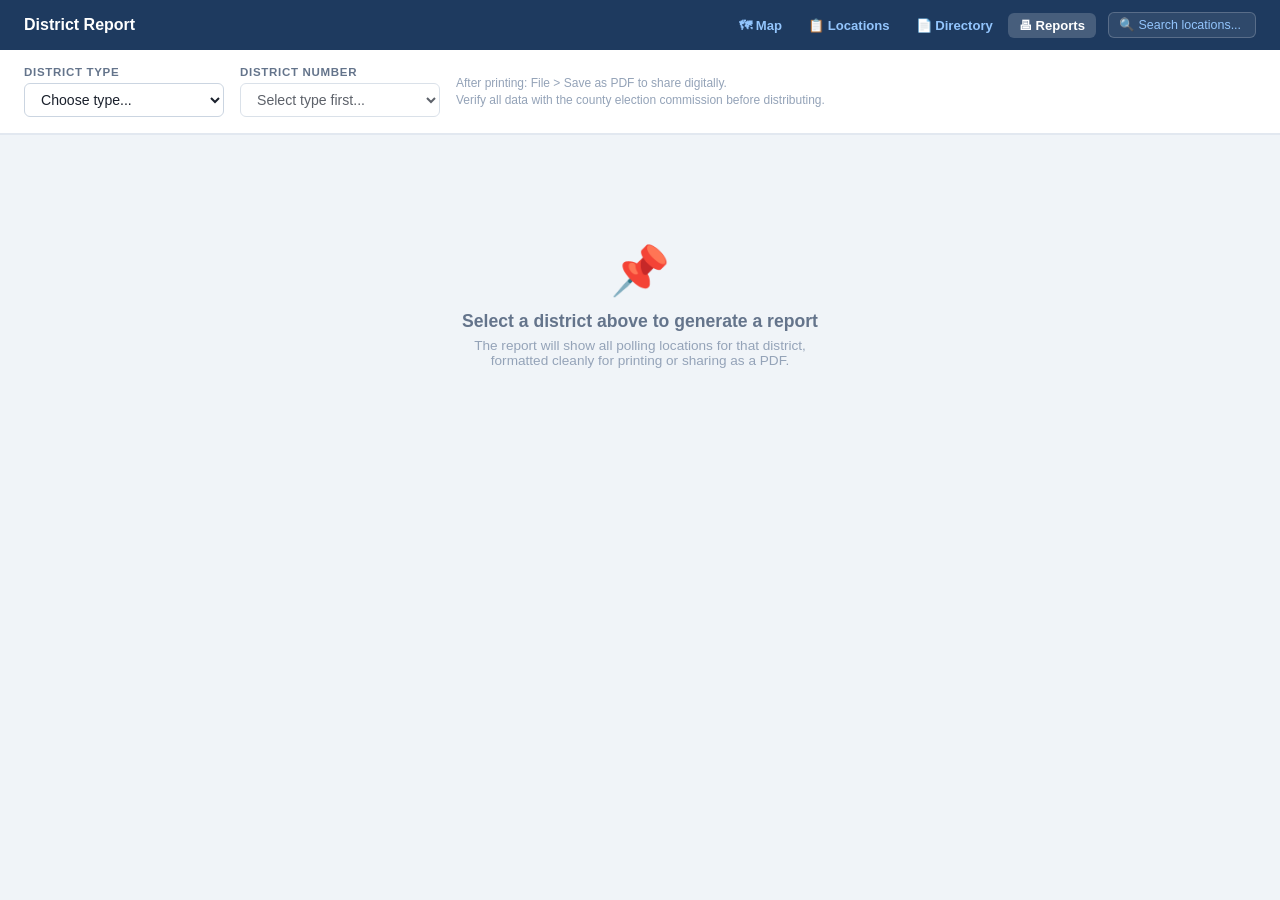
<file: district-report.html>
<!DOCTYPE html>
<html lang="en">
<head>
  <meta charset="UTF-8" />
  <meta name="viewport" content="width=device-width, initial-scale=1.0" />
  <title>TN Polling Locations - District Report</title>

<style>
    /* =================================================================
       BASE STYLES - light/white theme for print friendliness
       ================================================================= */
    *, *::before, *::after { box-sizing: border-box; margin: 0; padding: 0; }

    body {
      font-family: "Georgia", "Times New Roman", serif;
      background: #f0f4f8;
      color: #1a202c;
      min-height: 100vh;
    }

    /* =================================================================
       SCREEN-ONLY: top nav bar (hidden when printing)
       ================================================================= */
    .screen-bar {
      background: #1e3a5f;
      padding: 12px 24px;
      display: flex;
      align-items: center;
      justify-content: space-between;
      gap: 16px;
    }

    .screen-bar a {
      color: #93c5fd;
      text-decoration: none;
      font-family: -apple-system, BlinkMacSystemFont, "Segoe UI", sans-serif;
      font-size: 0.82rem;
      display: flex;
      align-items: center;
      gap: 6px;
    }
    .screen-bar a:hover { color: #fff; }

    /* Nav links inside the screen bar */
    .screen-nav { display: flex; align-items: center; gap: 4px; }
    .screen-nav-link {
      color: #93c5fd;
      text-decoration: none;
      font-family: -apple-system, BlinkMacSystemFont, "Segoe UI", sans-serif;
      font-size: 0.8rem;
      font-weight: 600;
      padding: 5px 11px;
      border-radius: 6px;
      display: inline-flex;
      align-items: center;
      gap: 5px;
      transition: background 0.15s, color 0.15s;
    }
    .screen-nav-link:hover { background: rgba(255,255,255,0.12); color: #fff; }
    .screen-nav-link.active { background: rgba(255,255,255,0.18); color: #fff; }
    /* Search input in nav */
    .screen-nav-search {
      background: rgba(255,255,255,0.08);
      border: 1px solid rgba(255,255,255,0.2);
      border-radius: 6px;
      color: #fff;
      font-size: 0.78rem;
      padding: 5px 10px;
      width: 148px;
      outline: none;
      margin-left: 8px;
    }
    .screen-nav-search::placeholder { color: #93c5fd; }
    .screen-nav-search:focus { border-color: rgba(255,255,255,0.5); }

    .screen-bar h1 {
      font-family: -apple-system, BlinkMacSystemFont, "Segoe UI", sans-serif;
      font-size: 1rem;
      font-weight: 700;
      color: #fff;
    }

    /* =================================================================
       SCREEN-ONLY: district selector controls
       ================================================================= */
    .selector-bar {
      background: #fff;
      border-bottom: 2px solid #e2e8f0;
      padding: 16px 24px;
      display: flex;
      align-items: flex-end;
      gap: 16px;
      flex-wrap: wrap;
    }

    .selector-group {
      display: flex;
      flex-direction: column;
      gap: 5px;
    }

    .selector-group label {
      font-family: -apple-system, BlinkMacSystemFont, "Segoe UI", sans-serif;
      font-size: 0.72rem;
      font-weight: 700;
      text-transform: uppercase;
      letter-spacing: 0.06em;
      color: #64748b;
    }

    .selector-group select {
      font-family: -apple-system, BlinkMacSystemFont, "Segoe UI", sans-serif;
      font-size: 0.88rem;
      padding: 7px 12px;
      border: 1px solid #cbd5e1;
      border-radius: 6px;
      background: #fff;
      color: #1a202c;
      min-width: 200px;
      cursor: pointer;
    }
    .selector-group select:focus { outline: 2px solid #2563eb; }

    .btn-print {
      font-family: -apple-system, BlinkMacSystemFont, "Segoe UI", sans-serif;
      background: #2563eb;
      color: #fff;
      border: none;
      border-radius: 6px;
      padding: 8px 20px;
      font-size: 0.85rem;
      font-weight: 600;
      cursor: pointer;
      display: flex;
      align-items: center;
      gap: 7px;
      white-space: nowrap;
    }
    .btn-print:hover { background: #1d4ed8; }

    .selector-note {
      font-family: -apple-system, BlinkMacSystemFont, "Segoe UI", sans-serif;
      font-size: 0.75rem;
      color: #94a3b8;
      align-self: center;
      line-height: 1.4;
    }

    /* =================================================================
       REPORT WRAPPER
       ================================================================= */
    #report-wrapper {
      max-width: 860px;
      margin: 28px auto;
      padding: 0 20px 60px;
    }

    /* =================================================================
       EMPTY / PLACEHOLDER STATE
       ================================================================= */
    #empty-state {
      text-align: center;
      padding: 80px 20px;
      color: #94a3b8;
      font-family: -apple-system, BlinkMacSystemFont, "Segoe UI", sans-serif;
    }
    #empty-state .big-icon { font-size: 3rem; margin-bottom: 12px; }
    #empty-state h2 { font-size: 1.1rem; font-weight: 600; color: #64748b; margin-bottom: 6px; }
    #empty-state p  { font-size: 0.85rem; }

    /* =================================================================
       REPORT DOCUMENT (the actual printable content)
       ================================================================= */
    #report-doc {
      display: none; /* shown by JS when a district is selected */
      background: #fff;
      border: 1px solid #e2e8f0;
      border-radius: 8px;
      box-shadow: 0 2px 12px rgba(0,0,0,0.08);
      overflow: hidden;
    }

    /* ----- Report header banner ----- */
    .report-header {
      background: #1e3a5f;
      padding: 28px 36px 24px;
      color: #fff;
    }

    .report-header .state-label {
      font-family: -apple-system, BlinkMacSystemFont, "Segoe UI", sans-serif;
      font-size: 0.72rem;
      font-weight: 700;
      text-transform: uppercase;
      letter-spacing: 0.1em;
      color: #93c5fd;
      margin-bottom: 6px;
    }

    .report-header h1 {
      font-size: 1.9rem;
      font-weight: 700;
      color: #fff;
      line-height: 1.2;
      margin-bottom: 4px;
    }

    .report-header .counties-line {
      font-family: -apple-system, BlinkMacSystemFont, "Segoe UI", sans-serif;
      font-size: 0.9rem;
      color: #93c5fd;
      margin-bottom: 16px;
    }

    .report-meta {
      display: flex;
      gap: 24px;
      flex-wrap: wrap;
      border-top: 1px solid rgba(255,255,255,0.15);
      padding-top: 14px;
      margin-top: 4px;
    }

    .report-meta-item {
      font-family: -apple-system, BlinkMacSystemFont, "Segoe UI", sans-serif;
      font-size: 0.78rem;
      color: #93c5fd;
    }
    .report-meta-item strong {
      display: block;
      font-size: 1.1rem;
      font-weight: 700;
      color: #fff;
      margin-bottom: 1px;
    }

    /* ----- At a glance summary strip ----- */
    .summary-strip {
      background: #f8fafc;
      border-bottom: 1px solid #e2e8f0;
      padding: 10px 36px;
      display: flex;
      gap: 28px;
      flex-wrap: wrap;
      align-items: center;
    }

    .summary-item {
      font-family: -apple-system, BlinkMacSystemFont, "Segoe UI", sans-serif;
      font-size: 0.78rem;
      color: #64748b;
      display: flex;
      align-items: center;
      gap: 6px;
    }

    .summary-badge {
      font-weight: 700;
      font-size: 0.88rem;
      color: #1e3a5f;
    }

    /* ----- Verify warning strip ----- */
    .verify-strip {
      background: #fffbeb;
      border-bottom: 1px solid #fde68a;
      padding: 10px 36px;
      font-family: -apple-system, BlinkMacSystemFont, "Segoe UI", sans-serif;
      font-size: 0.75rem;
      color: #92400e;
      display: flex;
      align-items: center;
      gap: 8px;
    }

    /* ----- Report body ----- */
    .report-body {
      padding: 18px 36px 24px;
    }

    /* ----- Section headers (Early Voting / Election Day) ----- */
    .section-header {
      display: flex;
      align-items: center;
      gap: 10px;
      margin-bottom: 4px;
      padding-bottom: 6px;
      border-bottom: 2px solid #e2e8f0;
    }

    .section-dot {
      width: 14px;
      height: 14px;
      border-radius: 50%;
      flex-shrink: 0;
    }
    .section-dot.early    { background: #10b981; }
    .section-dot.election { background: #f59e0b; }

    .section-header h2 {
      font-size: 1rem;
      font-weight: 700;
      color: #1e3a5f;
      flex: 1;
    }

    .section-count {
      font-family: -apple-system, BlinkMacSystemFont, "Segoe UI", sans-serif;
      font-size: 0.75rem;
      color: #64748b;
      background: #f1f5f9;
      padding: 2px 10px;
      border-radius: 12px;
    }

    .section-block {
      margin-bottom: 20px;
    }

    /* ----- No locations in this section ----- */
    .no-locations {
      font-family: -apple-system, BlinkMacSystemFont, "Segoe UI", sans-serif;
      font-size: 0.82rem;
      color: #94a3b8;
      padding: 18px 0;
      text-align: center;
      border: 1px dashed #e2e8f0;
      border-radius: 6px;
    }

    /* ----- Location list (replaces cards - compact, no boxes) ----- */
    .location-cards {
      display: flex;
      flex-direction: column;
    }

    .location-card {
      padding: 10px 0 10px 16px;
      border-bottom: 1px solid #e2e8f0;
      border-left: 3px solid transparent;
      display: flex;
      align-items: flex-start;
      gap: 16px;
    }
    .location-card:last-child { border-bottom: none; }

    .location-card.early-card    { border-left-color: #10b981; }
    .location-card.election-card { border-left-color: #f59e0b; }
    .location-card.both-card     { border-left-color: #6366f1; }

    .location-card-body { flex: 1; min-width: 0; }

    .location-name {
      font-size: 0.93rem;
      font-weight: 700;
      color: #1e3a5f;
      margin-bottom: 2px;
      line-height: 1.3;
    }

    .location-address {
      font-family: -apple-system, BlinkMacSystemFont, "Segoe UI", sans-serif;
      font-size: 0.82rem;
      color: #374151;
      margin-bottom: 2px;
    }

    .location-hours {
      font-family: -apple-system, BlinkMacSystemFont, "Segoe UI", sans-serif;
      font-size: 0.79rem;
      color: #2563eb;
      font-weight: 600;
    }

    .location-notes {
      font-family: -apple-system, BlinkMacSystemFont, "Segoe UI", sans-serif;
      font-size: 0.74rem;
      color: #b45309;
      font-style: italic;
      margin-top: 2px;
    }

    .location-county-tag {
      font-family: -apple-system, BlinkMacSystemFont, "Segoe UI", sans-serif;
      font-size: 0.71rem;
      color: #64748b;
      white-space: nowrap;
      padding-top: 3px;
      flex-shrink: 0;
    }

    /* ----- District chips shown on county reports ----- */
    .location-districts {
      display: flex;
      flex-wrap: wrap;
      gap: 4px;
      margin-top: 4px;
    }

    .dist-chip {
      font-family: -apple-system, BlinkMacSystemFont, "Segoe UI", sans-serif;
      font-size: 0.68rem;
      font-weight: 700;
      padding: 1px 7px;
      border-radius: 10px;
      white-space: nowrap;
    }
    .dist-chip.house   { background: #eff6ff; color: #1d4ed8; border: 1px solid #bfdbfe; }
    .dist-chip.senate  { background: #fdf4ff; color: #7e22ce; border: 1px solid #e9d5ff; }
    .dist-chip.congress { background: #f0fdf4; color: #15803d; border: 1px solid #bbf7d0; }

    /* ----- Report footer ----- */
    .report-footer {
      border-top: 2px solid #e2e8f0;
      padding: 16px 36px;
      display: flex;
      justify-content: space-between;
      align-items: center;
      gap: 12px;
      flex-wrap: wrap;
    }

    .footer-source {
      font-family: -apple-system, BlinkMacSystemFont, "Segoe UI", sans-serif;
      font-size: 0.72rem;
      color: #94a3b8;
      line-height: 1.5;
    }

    .footer-date {
      font-family: -apple-system, BlinkMacSystemFont, "Segoe UI", sans-serif;
      font-size: 0.72rem;
      color: #94a3b8;
      text-align: right;
      white-space: nowrap;
    }


    /* =================================================================
       PRINT STYLES
       Everything with class "screen-only" disappears.
       The report document fills the page cleanly.
       ================================================================= */
    @media print {
      /* Hide all screen controls */
      .screen-bar,
      .selector-bar,
      #empty-state        { display: none !important; }

      /* Remove page chrome */
      body { background: #fff; }

      #report-wrapper {
        max-width: 100%;
        margin: 0;
        padding: 0;
      }

      #report-doc {
        display: block !important;
        border: none;
        border-radius: 0;
        box-shadow: none;
      }

      /* Keep header colors in print */
      .report-header { -webkit-print-color-adjust: exact; print-color-adjust: exact; }
      .summary-strip { -webkit-print-color-adjust: exact; print-color-adjust: exact; }
      .verify-strip  { -webkit-print-color-adjust: exact; print-color-adjust: exact; }
      .location-card { -webkit-print-color-adjust: exact; print-color-adjust: exact; }

/* Prevent individual location cards from splitting across pages */
      .location-card  { break-inside: avoid; }

      /* Convert flex container to block so Chrome can break between cards.
         Without this, Chrome treats the entire list as one unbreakable unit
         and pushes it to the next page, leaving a big blank gap. */
      .location-cards { display: block; }
    }
  </style>
</head>
<body>

  <!-- ===== SCREEN-ONLY NAV BAR ===== -->
  <div class="screen-bar">
    <h1>District Report</h1>
    <nav class="screen-nav">
      <a href="index.html"     class="screen-nav-link">&#128506; Map</a>
      <a href="locations.html" class="screen-nav-link">&#128203; Locations</a>
      <a href="directory.html" class="screen-nav-link">&#128196; Directory</a>
      <a href="district-report.html" class="screen-nav-link active">&#128438; Reports</a>
      <form onsubmit="event.preventDefault();var q=this.querySelector('input').value.trim();if(q)window.location='directory.html?view=search&q='+encodeURIComponent(q);" style="display:flex;margin:0;">
        <input type="text" class="screen-nav-search" placeholder="&#128269; Search locations..." />
      </form>
    </nav>
  </div>

  <!-- ===== DISTRICT SELECTOR ===== -->
  <div class="selector-bar">

    <div class="selector-group">
      <label>District Type</label>
      <select id="sel-type" onchange="onTypeChange()">
        <option value="">Choose type...</option>
        <option value="house">TN State House</option>
        <option value="senate">TN State Senate</option>
        <option value="congressional">US Congressional</option>
        <option value="county">County</option>
      </select>
    </div>

    <div class="selector-group">
      <label>District Number</label>
      <select id="sel-district" disabled onchange="generateReport()">
        <option value="">Select type first...</option>
      </select>
    </div>

    <button class="btn-print" onclick="window.print()" id="btn-print" style="display:none;">
      &#128438; Print / Save as PDF
    </button>

    <div class="selector-note">
      After printing: File > Save as PDF to share digitally.<br/>
      Verify all data with the county election commission before distributing.
    </div>

  </div>

  <!-- ===== REPORT AREA ===== -->
  <div id="report-wrapper">

    <!-- Empty state shown before a district is selected -->
    <div id="empty-state">
      <div class="big-icon">&#128204;</div>
      <h2>Select a district above to generate a report</h2>
      <p>The report will show all polling locations for that district,<br/>
         formatted cleanly for printing or sharing as a PDF.</p>
    </div>

    <!-- The actual printable report (populated by JS) -->
    <div id="report-doc">

      <!-- Report header -->
      <div class="report-header">
        <div class="state-label">Tennessee Polling Locations Report</div>
        <h1 id="rpt-title">District Name</h1>
        <div class="counties-line" id="rpt-counties">Counties covered</div>
        <div class="report-meta">
          <div class="report-meta-item">
            <strong id="rpt-total">0</strong>
            Total Polling Sites
          </div>
          <div class="report-meta-item">
            <strong id="rpt-early-count">0</strong>
            Early Voting Sites
          </div>
          <div class="report-meta-item">
            <strong id="rpt-eday-count">0</strong>
            Election Day Sites
          </div>
          <div class="report-meta-item">
            <strong id="rpt-counties-count">0</strong>
            Counties
          </div>
        </div>
      </div>

      <!-- Verify warning -->
      <div class="verify-strip">
        &#9888;&nbsp;
        <strong>Important:</strong>&nbsp;
        Verify all addresses and hours with the county election commission before distributing.
        This data may be incomplete or contain placeholder information.
      </div>

      <!-- Report body -->
      <div class="report-body">

        <!-- Early voting section -->
        <div class="section-block" id="section-early">
          <div class="section-header">
            <div class="section-dot early"></div>
            <h2>Early Voting Locations</h2>
            <span class="section-count" id="rpt-early-label">0 sites</span>
          </div>
          <div class="location-cards" id="cards-early"></div>
        </div>

        <!-- Election day section -->
        <div class="section-block" id="section-election">
          <div class="section-header">
            <div class="section-dot election"></div>
            <h2>Election Day Locations</h2>
            <span class="section-count" id="rpt-eday-label">0 sites</span>
          </div>
          <div class="location-cards" id="cards-election"></div>
        </div>

      </div>

      <!-- Footer -->
      <div class="report-footer">
        <div class="footer-source">
          Data source: County election commissions &amp; TN Secretary of State (tnsos.gov/elections)<br/>
          Generated from TN Polling Locations Map &bull; Verify before distributing
        </div>
        <div class="footer-date" id="rpt-date"></div>
      </div>

    </div><!-- end #report-doc -->

  </div><!-- end #report-wrapper -->

  <!-- Base polling data (same file the map uses) -->
  <script src="data/polling-locations.js"></script>

  <script>
    // =========================================================================
    // DISTRICT NUMBER RANGES AND LABELS
    // Used to populate the district number dropdown
    // =========================================================================
    var DISTRICT_CONFIG = {
      house: {
        label: "TN State House District",
        min: 1,
        max: 99,
        field: "state_district",
        countyNote: "Tennessee's 99 State House Districts"
      },
      congressional: {
        label: "US Congressional District",
        min: 1,
        max: 9,
        field: "congressional_district",
        countyNote: "Tennessee's 9 Congressional Districts"
      },
      senate: {
        label: "TN State Senate District",
        min: 1,
        max: 33,
        field: "state_senate_district",
        countyNote: "Tennessee's 33 State Senate Districts"
      },
      county: {
        label: "County",
        field: "county",
        countyNote: "Tennessee's 95 Counties"
      }
    };

    // All 95 TN counties for the county dropdown
    var TN_COUNTIES = [
      "Anderson","Bedford","Benton","Bledsoe","Blount","Bradley","Campbell","Cannon",
      "Carroll","Carter","Cheatham","Chester","Claiborne","Clay","Cocke","Coffee",
      "Crockett","Cumberland","Davidson","Decatur","DeKalb","Dickson","Dyer","Fayette",
      "Fentress","Franklin","Gibson","Giles","Grainger","Greene","Grundy","Hamblen",
      "Hamilton","Hancock","Hardeman","Hardin","Hawkins","Haywood","Henderson","Henry",
      "Hickman","Houston","Humphreys","Jackson","Jefferson","Johnson","Knox","Lake",
      "Lauderdale","Lawrence","Lewis","Lincoln","Loudon","McMinn","McNairy","Macon",
      "Madison","Marion","Marshall","Maury","Meigs","Monroe","Montgomery","Moore",
      "Morgan","Obion","Overton","Perry","Pickett","Polk","Putnam","Rhea","Roane",
      "Robertson","Rutherford","Scott","Sequatchie","Sevier","Shelby","Smith","Stewart",
      "Sullivan","Sumner","Tipton","Trousdale","Unicoi","Union","Van Buren","Warren",
      "Washington","Wayne","Weakley","White","Williamson","Wilson"
    ];

    // =========================================================================
    // ALSO PULL IN ANY CUSTOM LOCATIONS SAVED IN LOCALSTORAGE
    // =========================================================================
    function loadCustom() {
      try { return JSON.parse(localStorage.getItem("tn_polling_custom") || "[]"); }
      catch(e) { return []; }
    }
    function loadDeleted() {
      try { return JSON.parse(localStorage.getItem("tn_polling_deleted") || "[]"); }
      catch(e) { return []; }
    }

    var _deleted = loadDeleted();
    var ALL_LOCATIONS = POLLING_LOCATIONS
      .filter(function(l) { return _deleted.indexOf(l.id) === -1; })
      .concat(loadCustom().filter(function(l) { return _deleted.indexOf(l.id) === -1; }));

    // =========================================================================
    // STEP 1: User picks a district type
    // Populates the district number dropdown
    // =========================================================================
    function onTypeChange() {
      var type = document.getElementById("sel-type").value;
      var distSel = document.getElementById("sel-district");

      distSel.innerHTML = "";
      document.getElementById("btn-print").style.display = "none";
      document.getElementById("report-doc").style.display = "none";
      document.getElementById("empty-state").style.display = "block";

      if (!type) {
        distSel.innerHTML = "<option>Select type first...</option>";
        distSel.disabled = true;
        return;
      }

      var cfg = DISTRICT_CONFIG[type];

      if (type === "county") {
        // Populate with county names instead of numbers
        distSel.innerHTML = "<option value=''>Select county...</option>";
        TN_COUNTIES.forEach(function(c) {
          var opt = document.createElement("option");
          opt.value = c;
          opt.textContent = c + " County";
          distSel.appendChild(opt);
        });
      } else {
        distSel.innerHTML = "<option value=''>Select district number...</option>";
        for (var i = cfg.min; i <= cfg.max; i++) {
          var opt = document.createElement("option");
          opt.value = i;
          opt.textContent = cfg.label + " " + i;
          distSel.appendChild(opt);
        }
      }

      distSel.disabled = false;
    }

    // =========================================================================
    // STEP 2: User picks a district number - generate the report
    // =========================================================================
    function generateReport() {
      var type     = document.getElementById("sel-type").value;
      var distNum  = document.getElementById("sel-district").value;

      if (!type || !distNum) return;

      var cfg = DISTRICT_CONFIG[type];
      // For county, match by name (case-insensitive). For districts, normalize to integer.
      var distStr = (type === "county") ? distNum : String(parseInt(distNum, 10));

      // Filter locations to this district or county
      var matching = ALL_LOCATIONS.filter(function(loc) {
        if (type === "county") {
          return (loc[cfg.field] || "").toLowerCase() === distStr.toLowerCase();
        }
        return String(loc[cfg.field]) === distStr;
      });

      // "both" type locations serve as both early voting and election day sites
      // Filter by type, then sort each section A-Z by location name
      var earlyLocs    = matching.filter(function(l) { return l.type === "early" || l.type === "both"; })
                                 .sort(function(a, b) { return a.name.localeCompare(b.name); });
      var electionLocs = matching.filter(function(l) { return l.type === "election_day" || l.type === "both"; })
                                 .sort(function(a, b) { return a.name.localeCompare(b.name); });

      // Get unique counties in this district
      var counties = [];
      matching.forEach(function(l) {
        if (l.county && counties.indexOf(l.county) === -1) counties.push(l.county);
      });
      counties.sort();

      // ----- Populate header -----
      document.getElementById("rpt-title").textContent =
        (type === "county") ? distNum + " County" : cfg.label + " " + distNum;

      document.getElementById("rpt-counties").textContent =
        counties.length
          ? counties.map(function(c) { return c + " County"; }).join(" • ")
          : "No location data loaded yet for this district";

      document.getElementById("rpt-total").textContent        = matching.length;
      document.getElementById("rpt-early-count").textContent  = earlyLocs.length;
      document.getElementById("rpt-eday-count").textContent   = electionLocs.length;
      document.getElementById("rpt-counties-count").textContent = counties.length || "-";

      // ----- Date line in footer -----
      var now = new Date();
      document.getElementById("rpt-date").textContent =
        "Generated: " + now.toLocaleDateString("en-US", {
          weekday: "long", year: "numeric", month: "long", day: "numeric"
        });

      // ----- Build location cards (pass type so county reports show district chips) -----
      document.getElementById("cards-early").innerHTML    = buildCards(earlyLocs, "early", type);
      document.getElementById("cards-election").innerHTML = buildCards(electionLocs, "election", type);

      // Section count labels
      document.getElementById("rpt-early-label").textContent =
        earlyLocs.length + (earlyLocs.length === 1 ? " site" : " sites");
      document.getElementById("rpt-eday-label").textContent =
        electionLocs.length + (electionLocs.length === 1 ? " site" : " sites");

      // ----- Show the report -----
      document.getElementById("empty-state").style.display  = "none";
      document.getElementById("report-doc").style.display   = "block";
      document.getElementById("btn-print").style.display    = "flex";
    }

    // =========================================================================
    // BUILD LOCATION CARD HTML
    // reportType is passed in so county reports can show district chips
    // =========================================================================
    function buildCards(locations, typeClass, reportType) {
      if (!locations.length) {
        return '<div class="no-locations">No ' +
          (typeClass === "early" ? "early voting" : "election day") +
          ' locations on file for this district yet.</div>';
      }

      return locations.map(function(loc) {
        var notes = loc.notes
          ? '<div class="location-notes">&#9888; ' + escHtml(loc.notes) + '</div>'
          : "";

        // Render full schedule rows if stored as array; fall back to plain hours string
        var hours = "";
        if (loc.schedule && loc.schedule.length) {
          hours = loc.schedule.map(function(row) {
            var line = "";
            if (row.days) {
              line += '<span style="color:#475569;font-weight:600;">' + escHtml(row.days) + ':</span> ';
            }
            line += escHtml(row.open || "") + " - " + escHtml(row.close || "");
            return '<div class="location-hours">' + line + '</div>';
          }).join("");
        } else if (loc.hours) {
          hours = '<div class="location-hours">' + escHtml(loc.hours) + '</div>';
        } else {
          hours = '<div class="location-hours" style="color:#94a3b8;">Hours not on file</div>';
        }

        // Build full address: street, city, TN zip
        var addrParts = [];
        if (loc.address) addrParts.push(loc.address);
        if (loc.city)    addrParts.push(loc.city);
        addrParts.push("TN");
        if (loc.zip)     addrParts[addrParts.length - 1] += " " + loc.zip;
        var fullAddr = addrParts.length > 1 ? addrParts.join(", ") : "Address not on file";

        var countyTag = loc.county
          ? '<div class="location-county-tag">' + escHtml(loc.county) + ' Co.</div>'
          : "";

        // District chips - only shown on county reports where locations can
        // span multiple districts, so the info is actually meaningful
        var distChips = "";
        if (reportType === "county") {
          var chips = "";
          if (loc.state_district)        chips += '<span class="dist-chip house">House ' + escHtml(String(loc.state_district)) + '</span>';
          if (loc.state_senate_district)  chips += '<span class="dist-chip senate">Senate ' + escHtml(String(loc.state_senate_district)) + '</span>';
          if (loc.congressional_district) chips += '<span class="dist-chip congress">CD-' + escHtml(String(loc.congressional_district)) + '</span>';
          if (chips) distChips = '<div class="location-districts">' + chips + '</div>';
        }

        return '<div class="location-card ' + typeClass + '-card">' +
          '<div class="location-card-body">' +
            '<div class="location-name">' + escHtml(loc.name) + '</div>' +
            '<div class="location-address"><span style="font-weight:700;color:#64748b;font-size:0.72rem;text-transform:uppercase;letter-spacing:0.04em;">Address:</span> ' + escHtml(fullAddr) + '</div>' +
            hours +
            notes +
            distChips +
          '</div>' +
          '<div style="display:flex;flex-direction:column;align-items:flex-end;gap:6px;">' +
            countyTag +
          '</div>' +
        '</div>';
      }).join("");
    }

    // =========================================================================
    // ESCAPE HTML (prevent XSS from data values)
    // =========================================================================
    function escHtml(str) {
      if (!str) return "";
      return String(str)
        .replace(/&/g, "&amp;")
        .replace(/</g, "&lt;")
        .replace(/>/g, "&gt;")
        .replace(/"/g, "&quot;");
    }

    // =========================================================================
    // AUTO-SELECT DISTRICT 80 IF URL HAS ?district=80&type=house
    // Lets the map page link directly to a pre-populated report
    // =========================================================================
    (function() {
      var params = new URLSearchParams(window.location.search);
      var type   = params.get("type");
      // Support both ?district=80 (numbered) and ?county=Haywood (named)
      var dist   = params.get("district") || params.get("county");

      if (type && dist) {
        var typeSel = document.getElementById("sel-type");
        typeSel.value = type;
        onTypeChange();

        var distSel = document.getElementById("sel-district");
        distSel.value = dist;
        generateReport();
      }
    })();
  </script>


</body>
</html>
</file>
<file: css/style.css>
/* =============================================================================
   TN POLLING LOCATIONS MAP - Stylesheet
   Theme: Black/Purple - matching ACC Admissions Command Center
   ============================================================================= */

*, *::before, *::after {
  box-sizing: border-box;
  margin: 0;
  padding: 0;
}

:root {
  --primary:       #1a001a;
  --primary-light: #3b0a5c;
  --accent:        #9b30ff;
  --accent-light:  #b96aff;
  --bg:            #0d0d0d;
  --surface:       #1a0a1a;
  --surface-2:     #220f22;
  --text:          #ffffff;
  --text-muted:    #c4b0e0;
  --border:        #4a2e6a;
  --success:       #22c55e;
  --warning:       #f59e0b;
  --danger:        #ef4444;
  --info:          #60a5fa;

  --topbar-height: 56px;
  --sidebar-width: 300px;
  --radius:        8px;
}

body {
  font-family: -apple-system, BlinkMacSystemFont, "Segoe UI", Roboto, sans-serif;
  background: var(--bg);
  color: var(--text);
  height: 100vh;
  overflow: hidden;
}

/* =============================================================================
   TOP BAR - fixed at top, same style as ACC
   ============================================================================= */
.top-bar {
  position: fixed;
  top: 0;
  left: 0;
  right: 0;
  height: var(--topbar-height);
  background: #110011;
  display: flex;
  align-items: center;
  justify-content: space-between;
  padding: 0 16px;
  z-index: 200;
  box-shadow: 0 2px 10px rgba(155,48,255,0.35);
}

.top-bar-left {
  display: flex;
  align-items: center;
  gap: 12px;
}

.top-bar-right {
  display: flex;
  align-items: center;
}

.app-title {
  font-size: 1.05rem;
  font-weight: 700;
  letter-spacing: 0.04em;
  color: var(--accent);
}

.top-bar-sub {
  font-size: 0.72rem;
  color: var(--text-muted);
}

/* Hamburger button that opens the sidebar */
.menu-toggle {
  background: none;
  border: none;
  color: var(--text);
  font-size: 1.4rem;
  cursor: pointer;
  padding: 4px 8px;
  border-radius: var(--radius);
  transition: background 0.2s;
  line-height: 1;
}
.menu-toggle:hover { background: rgba(255,255,255,0.1); }

/* =============================================================================
   SIDEBAR - slide-out overlay, same pattern as ACC
   ============================================================================= */
.sidebar {
  position: fixed;
  top: var(--topbar-height);
  left: 0;
  bottom: 0;
  width: var(--sidebar-width);
  background: var(--surface);
  border-right: 1px solid var(--border);
  z-index: 150;
  transform: translateX(-100%);
  transition: transform 0.25s ease;
  display: flex;
  flex-direction: column;
  overflow: hidden;
}

.sidebar.open { transform: translateX(0); }

/* Title row at top of the open sidebar */
.sidebar-header {
  display: flex;
  align-items: center;
  justify-content: space-between;
  padding: 14px 16px;
  background: var(--primary);
  border-bottom: 1px solid var(--border);
  flex-shrink: 0;
}

.sidebar-title {
  font-size: 0.72rem;
  font-weight: 700;
  text-transform: uppercase;
  letter-spacing: 0.09em;
  color: var(--accent);
}

.close-sidebar {
  background: none;
  border: none;
  color: var(--text-muted);
  font-size: 1rem;
  cursor: pointer;
  padding: 2px 7px;
  border-radius: 4px;
  transition: background 0.15s;
}
.close-sidebar:hover { background: rgba(255,255,255,0.1); color: var(--text); }

/* Scrollable content inside the sidebar */
#sidebar-main {
  flex: 1;
  overflow-y: auto;
}

#sidebar-main::-webkit-scrollbar       { width: 4px; }
#sidebar-main::-webkit-scrollbar-track { background: transparent; }
#sidebar-main::-webkit-scrollbar-thumb { background: var(--border); border-radius: 4px; }

/* Dim overlay behind the open sidebar */
.sidebar-overlay {
  display: none;
  position: fixed;
  inset: 0;
  top: var(--topbar-height);
  background: rgba(0,0,0,0.55);
  z-index: 149;
}
.sidebar-overlay.visible { display: block; }

/* =============================================================================
   SIDEBAR SECTIONS
   ============================================================================= */
.sidebar-section {
  padding: 14px 16px;
  border-bottom: 1px solid var(--border);
}

.sidebar-section h3 {
  font-size: 0.66rem;
  font-weight: 700;
  text-transform: uppercase;
  letter-spacing: 0.09em;
  color: var(--accent);
  margin-bottom: 12px;
}

/* =============================================================================
   LAYER TOGGLE ROWS
   ============================================================================= */
.toggle-row {
  display: flex;
  align-items: center;
  justify-content: space-between;
  margin-bottom: 10px;
}

.toggle-row label {
  font-size: 0.82rem;
  color: var(--text-muted);
  display: flex;
  align-items: center;
  gap: 8px;
  cursor: pointer;
}

.color-dot {
  width: 12px;
  height: 12px;
  border-radius: 50%;
  flex-shrink: 0;
  border: 2px solid rgba(255,255,255,0.12);
}

/* Toggle switch */
.toggle-switch {
  position: relative;
  width: 38px;
  height: 22px;
  flex-shrink: 0;
}
.toggle-switch input { opacity: 0; width: 0; height: 0; }

.toggle-switch .slider {
  position: absolute;
  inset: 0;
  background: #2a0a2a;
  border: 1px solid var(--border);
  border-radius: 22px;
  cursor: pointer;
  transition: background 0.2s;
}

.toggle-switch .slider::before {
  content: "";
  position: absolute;
  width: 15px;
  height: 15px;
  left: 3px;
  top: 3px;
  background: var(--text-muted);
  border-radius: 50%;
  transition: transform 0.2s;
}

.toggle-switch input:checked + .slider              { background: var(--primary-light); border-color: var(--accent); }
.toggle-switch input:checked + .slider::before      { transform: translateX(16px); background: var(--accent); }

/* =============================================================================
   PIN LEGEND + STATUS BADGES
   ============================================================================= */
.legend-pin {
  width: 14px;
  height: 14px;
  border-radius: 50%;
  border: 2px solid rgba(255,255,255,0.2);
  flex-shrink: 0;
}
.legend-pin.early        { background: #10b981; }
.legend-pin.election-day { background: var(--warning); }

.layer-status { font-size: 0.7rem; margin-top: 4px; padding: 3px 7px; border-radius: 4px; }
.layer-status.loading { color: var(--info);    background: rgba(96,165,250,0.1);  }
.layer-status.loaded  { color: var(--success); background: rgba(34,197,94,0.1);   }
.layer-status.error   { color: var(--danger);  background: rgba(239,68,68,0.1);   }

.d80-badge {
  display: inline-block;
  background: var(--warning);
  color: #1a1a2e;
  font-size: 0.65rem;
  font-weight: 700;
  padding: 1px 6px;
  border-radius: 3px;
  margin-left: 6px;
}

/* =============================================================================
   STATS PANEL
   ============================================================================= */
.stat-row {
  display: flex;
  justify-content: space-between;
  align-items: center;
  margin-bottom: 8px;
}
.stat-label { font-size: 0.78rem; color: var(--text-muted); }
.stat-value { font-size: 0.88rem; font-weight: 700; color: var(--text); }
.stat-value.green  { color: var(--success); }
.stat-value.yellow { color: var(--warning); }

/* =============================================================================
   DISTRICT INFO CARDS
   ============================================================================= */
#district-info {
  padding: 14px 16px;
}

#district-info h3 {
  font-size: 0.66rem;
  font-weight: 700;
  text-transform: uppercase;
  letter-spacing: 0.09em;
  color: var(--accent);
  margin-bottom: 10px;
}

.district-card {
  background: var(--surface-2);
  border: 1px solid var(--border);
  border-radius: var(--radius);
  padding: 10px 12px;
  margin-bottom: 8px;
}
.district-card .d-name   { font-size: 0.82rem; font-weight: 600; color: var(--text); margin-bottom: 3px; }
.district-card .d-detail { font-size: 0.74rem; color: var(--text-muted); line-height: 1.4; }

/* =============================================================================
   SIDEBAR ACTION BUTTONS
   ============================================================================= */
#btn-add-location {
  width: 100%;
  padding: 9px 14px;
  background: var(--accent);
  color: #fff;
  border: none;
  border-radius: var(--radius);
  font-family: inherit;
  font-size: 0.85rem;
  font-weight: 700;
  cursor: pointer;
  transition: background 0.15s;
  margin-bottom: 8px;
}
#btn-add-location:hover { background: var(--accent-light); }

#btn-export {
  width: 100%;
  padding: 7px 14px;
  background: transparent;
  color: var(--accent-light);
  border: 1px solid var(--border);
  border-radius: var(--radius);
  font-family: inherit;
  font-size: 0.78rem;
  cursor: pointer;
  transition: background 0.15s;
  margin-bottom: 8px;
}
#btn-export:hover { background: var(--primary-light); }

#btn-report {
  display: block;
  width: 100%;
  padding: 7px 14px;
  background: transparent;
  color: var(--success);
  border: 1px solid #064e3b;
  border-radius: var(--radius);
  font-family: inherit;
  font-size: 0.78rem;
  text-align: center;
  text-decoration: none;
  cursor: pointer;
  transition: background 0.15s;
  box-sizing: border-box;
}
#btn-report:hover { background: rgba(34,197,94,0.08); }

/* =============================================================================
   MAP - fills the full area below the top bar
   ============================================================================= */
#map {
  position: fixed;
  top: var(--topbar-height);
  left: 0;
  right: 0;
  bottom: 0;
  z-index: 1;
}

/* =============================================================================
   LEAFLET POPUP - purple dark theme
   ============================================================================= */
.leaflet-popup-content-wrapper {
  background: var(--surface);
  border: 1px solid var(--border);
  border-radius: var(--radius);
  box-shadow: 0 4px 20px rgba(0,0,0,0.7);
  color: var(--text);
}
.leaflet-popup-tip { background: var(--surface); }

.popup-content { font-family: inherit; min-width: 220px; }

.popup-content .popup-name {
  font-size: 0.9rem;
  font-weight: 700;
  color: var(--accent-light);
  margin-bottom: 6px;
  line-height: 1.3;
}

.popup-content .popup-type-badge {
  display: inline-block;
  padding: 2px 8px;
  border-radius: 12px;
  font-size: 0.68rem;
  font-weight: 700;
  text-transform: uppercase;
  letter-spacing: 0.05em;
  margin-bottom: 8px;
}
.popup-type-badge.early        { background: #064e3b; color: #6ee7b7; }
.popup-type-badge.election-day { background: #78350f; color: #fde68a; }
.popup-type-badge.both         { background: #312e81; color: #c7d2fe; }

/* 2-column grid for address/city/zip/county */
.popup-meta-grid {
  display: grid;
  grid-template-columns: 1fr 1fr;
  gap: 8px 12px;
  margin-bottom: 8px;
}

/* Each labeled field (label above value) */
.popup-field {
  display: flex;
  flex-direction: column;
  gap: 2px;
  margin-bottom: 6px;
}
.popup-field-label {
  font-size: 0.6rem;
  font-weight: 700;
  text-transform: uppercase;
  letter-spacing: 0.07em;
  color: var(--text-muted);
}
.popup-field-value {
  font-size: 0.82rem;
  color: var(--text);
  line-height: 1.4;
}
.popup-field-value.muted { color: var(--text-muted); font-style: italic; }

/* One-click copy button next to the Address label */
.popup-copy-btn {
  margin-left: 6px;
  font-size: 0.58rem;
  font-weight: 700;
  color: var(--accent-light);
  cursor: pointer;
  text-transform: uppercase;
  letter-spacing: 0.04em;
  padding: 1px 4px;
  border: 1px solid var(--accent-light);
  border-radius: 3px;
  transition: background 0.12s, color 0.12s;
  vertical-align: middle;
}
.popup-copy-btn:hover { background: var(--accent-light); color: var(--primary); }

.popup-content .popup-districts {
  border-top: 1px solid var(--border);
  padding-top: 6px;
  margin-top: 2px;
  font-size: 0.7rem;
  color: #7c6a9a;
  line-height: 1.6;
}

/* Clickable district/county tags inside the popup */
.popup-content .district-tag {
  cursor: pointer;
  color: var(--accent-light);
  text-decoration: underline dotted;
  transition: color 0.15s;
}
.popup-content .district-tag:hover { color: #fff; }
/* Unknown value - not clickable, shown as muted text */
.popup-content .district-tag-unknown { color: #7c6a9a; }

/* Floating action menu that appears when a district tag is clicked */
#district-action-menu {
  position: fixed;
  z-index: 9999;
  background: var(--surface);
  border: 1px solid var(--border);
  border-radius: 8px;
  padding: 6px;
  box-shadow: 0 4px 20px rgba(0,0,0,0.5);
  min-width: 195px;
}
.dam-header {
  font-size: 0.72rem;
  font-weight: 700;
  color: var(--accent-light);
  padding: 4px 8px 8px;
  border-bottom: 1px solid var(--border);
  margin-bottom: 4px;
}
.dam-btn {
  display: block;
  width: 100%;
  padding: 6px 10px;
  font-size: 0.78rem;
  color: var(--text);
  background: none;
  border: none;
  border-radius: 5px;
  cursor: pointer;
  text-align: left;
  font-family: inherit;
  transition: background 0.12s;
}
.dam-btn:hover { background: rgba(255,255,255,0.08); }

.popup-content .popup-notes {
  font-size: 0.72rem;
  color: var(--warning);
  margin-top: 4px;
  font-style: italic;
}

.popup-coords {
  font-size: 0.7rem;
  color: var(--success);
  margin-top: 4px;
  font-family: "Courier New", monospace;
}

/* Reposition button inside the popup */
.popup-reposition-btn {
  margin-top: 8px;
  width: 100%;
  padding: 5px 10px;
  background: transparent;
  color: var(--accent-light);
  border: 1px solid var(--border);
  border-radius: 5px;
  font-family: inherit;
  font-size: 0.75rem;
  cursor: pointer;
  transition: background 0.15s;
}
.popup-reposition-btn:hover { background: var(--primary-light); }

/* Leaflet popup close button */
.leaflet-popup-close-button {
  color: var(--text-muted) !important;
  font-size: 18px !important;
  top: 6px !important;
  right: 8px !important;
}

/* =============================================================================
   PLACEMENT MODE OVERLAY + TOAST
   ============================================================================= */
#placement-hint {
  display: none;
  position: absolute;
  top: 50%;
  left: 50%;
  transform: translate(-50%, -50%);
  background: rgba(26,0,26,0.92);
  border: 2px dashed var(--accent);
  border-radius: var(--radius);
  color: var(--accent-light);
  padding: 12px 24px;
  font-size: 0.88rem;
  font-weight: 600;
  pointer-events: none;
  z-index: 1000;
  text-align: center;
}
#placement-hint.visible { display: block; }

.leaflet-container.placing { cursor: crosshair !important; }

#toast {
  display: none;
  position: absolute;
  bottom: 24px;
  left: 50%;
  transform: translateX(-50%);
  background: var(--success);
  color: #fff;
  padding: 8px 20px;
  border-radius: 20px;
  font-size: 0.82rem;
  font-weight: 600;
  z-index: 2000;
  pointer-events: none;
  box-shadow: 0 4px 16px rgba(0,0,0,0.5);
  white-space: nowrap;
}
#toast.error   { background: var(--danger); }
#toast.visible { display: block; }

/* =============================================================================
   ADD LOCATION FORM PANEL
   ============================================================================= */
#add-panel {
  display: none;
  flex-direction: column;
  flex: 1;
  overflow: hidden;
}
#add-panel.visible   { display: flex; }
#sidebar-main.hidden { display: none; }

.add-panel-header {
  display: flex;
  align-items: center;
  justify-content: space-between;
  padding: 12px 16px;
  background: var(--primary);
  border-bottom: 1px solid var(--border);
  flex-shrink: 0;
}
.add-panel-header h3 { font-size: 0.85rem; font-weight: 700; color: var(--accent); }

.btn-back {
  background: none;
  border: 1px solid var(--border);
  color: var(--text-muted);
  border-radius: 4px;
  padding: 3px 10px;
  font-size: 0.75rem;
  cursor: pointer;
}
.btn-back:hover { background: var(--primary-light); color: var(--text); }

/* Scrollable form fields */
.form-body {
  padding: 14px 16px;
  display: flex;
  flex-direction: column;
  gap: 10px;
  flex: 1;
  overflow-y: auto;
}

.form-group { display: flex; flex-direction: column; gap: 4px; }

.form-group label {
  font-size: 0.66rem;
  font-weight: 700;
  color: var(--text-muted);
  text-transform: uppercase;
  letter-spacing: 0.06em;
}

.form-group input,
.form-group select,
.form-group textarea {
  background: var(--surface-2);
  border: 1px solid var(--border);
  border-radius: 5px;
  color: var(--text);
  font-family: inherit;
  font-size: 0.82rem;
  padding: 7px 10px;
  outline: none;
  transition: border-color 0.15s;
}
.form-group input:focus,
.form-group select:focus,
.form-group textarea:focus { border-color: var(--accent); }
.form-group select option   { background: var(--surface); }
.form-group textarea        { resize: vertical; min-height: 56px; }

/* Type radio buttons */
.type-radios { display: flex; gap: 8px; }
.type-radio {
  flex: 1;
  display: flex;
  align-items: center;
  justify-content: center;
  padding: 7px;
  border: 2px solid var(--border);
  border-radius: var(--radius);
  cursor: pointer;
  font-size: 0.78rem;
  color: var(--text-muted);
  transition: all 0.15s;
  gap: 5px;
}
.type-radio input { display: none; }
.type-radio.selected-early    { border-color: #10b981; color: #10b981; background: rgba(16,185,129,0.1); }
.type-radio.selected-election { border-color: var(--warning); color: var(--warning); background: rgba(245,158,11,0.1); }

/* Place/jump pin button */
#btn-place-pin {
  padding: 8px;
  background: var(--surface-2);
  border: 2px dashed var(--accent);
  border-radius: var(--radius);
  color: var(--accent-light);
  font-size: 0.8rem;
  font-weight: 600;
  cursor: pointer;
  text-align: center;
  transition: all 0.15s;
  font-family: inherit;
}
#btn-place-pin:hover  { background: var(--primary-light); }
#btn-place-pin.active { border-color: var(--success); color: var(--success); background: rgba(34,197,94,0.08); }

.coords-display {
  font-size: 0.7rem;
  color: var(--success);
  text-align: center;
  padding: 4px;
  background: rgba(34,197,94,0.08);
  border-radius: 4px;
  display: none;
  font-family: "Courier New", monospace;
}
.coords-display.visible { display: block; }

/* Save / Cancel buttons at the bottom of the form */
.form-actions {
  display: flex;
  gap: 8px;
  padding: 12px 16px;
  border-top: 1px solid var(--border);
  flex-shrink: 0;
  background: var(--surface);
}

.btn-save {
  flex: 1;
  padding: 9px;
  background: var(--accent);
  color: #fff;
  border: none;
  border-radius: var(--radius);
  font-weight: 700;
  font-size: 0.85rem;
  cursor: pointer;
  font-family: inherit;
}
.btn-save:hover    { background: var(--accent-light); }
.btn-save:disabled { background: #2a0a2a; color: #6b4d6b; cursor: not-allowed; }

.btn-cancel-form {
  padding: 9px 14px;
  background: transparent;
  color: var(--text-muted);
  border: 1px solid var(--border);
  border-radius: var(--radius);
  font-size: 0.82rem;
  cursor: pointer;
  font-family: inherit;
}
.btn-cancel-form:hover { background: var(--primary-light); }

/* =============================================================================
   EXPORT MODAL
   ============================================================================= */
#export-modal {
  display: none;
  position: fixed;
  inset: 0;
  background: rgba(0,0,0,0.8);
  z-index: 3000;
  align-items: center;
  justify-content: center;
}
#export-modal.visible { display: flex; }

.export-box {
  background: var(--surface);
  border: 1px solid var(--border);
  border-radius: 10px;
  padding: 20px;
  width: 580px;
  max-width: 90vw;
  max-height: 80vh;
  display: flex;
  flex-direction: column;
  gap: 12px;
}
.export-box h3 { color: var(--accent); font-size: 0.9rem; }
.export-box p  { font-size: 0.78rem; color: var(--text-muted); line-height: 1.5; }

.export-box textarea {
  flex: 1;
  min-height: 220px;
  background: #0a0010;
  border: 1px solid var(--border);
  border-radius: var(--radius);
  color: var(--success);
  font-family: "Courier New", monospace;
  font-size: 0.75rem;
  padding: 10px;
  resize: none;
}

.export-actions { display: flex; gap: 8px; justify-content: flex-end; }

.btn-copy-code {
  padding: 7px 16px;
  background: var(--accent);
  color: #fff;
  border: none;
  border-radius: var(--radius);
  font-size: 0.8rem;
  font-weight: 700;
  cursor: pointer;
  font-family: inherit;
}
.btn-copy-code:hover { background: var(--accent-light); }

.btn-close-export {
  padding: 7px 16px;
  background: transparent;
  color: var(--text-muted);
  border: 1px solid var(--border);
  border-radius: var(--radius);
  font-size: 0.8rem;
  cursor: pointer;
  font-family: inherit;
}
.btn-close-export:hover { background: var(--primary-light); }

/* =============================================================================
   TOP NAV LINKS (shared across all pages)
   ============================================================================= */
.top-nav {
  display: flex;
  align-items: center;
  gap: 4px;
}

.top-nav-link {
  padding: 5px 12px;
  border-radius: var(--radius);
  font-size: 0.8rem;
  font-weight: 600;
  color: var(--text-muted);
  text-decoration: none;
  transition: background 0.15s, color 0.15s;
  white-space: nowrap;
}
.top-nav-link:hover  { background: rgba(255,255,255,0.08); color: var(--text); }
.top-nav-link.active { background: var(--accent); color: #fff; }

/* =============================================================================
   BASEMAP TOGGLE BUTTONS
   ============================================================================= */
.basemap-toggle {
  display: flex;
  gap: 6px;
}

.basemap-btn {
  flex: 1;
  padding: 7px 4px;
  border: 1px solid var(--border);
  border-radius: var(--radius);
  background: transparent;
  color: var(--text-muted);
  font-size: 0.78rem;
  font-weight: 600;
  cursor: pointer;
  transition: all 0.15s;
  font-family: inherit;
  text-align: center;
}
.basemap-btn:hover  { background: var(--primary-light); color: var(--text); }
.basemap-btn.active { background: var(--primary-light); color: var(--text); border-color: var(--accent); }

/* =============================================================================
   SIDEBAR NAV LINKS (quick links section)
   ============================================================================= */
.sidebar-nav-link {
  display: block;
  padding: 8px 10px;
  background: var(--surface-2);
  border: 1px solid var(--border);
  border-radius: var(--radius);
  color: var(--text-muted);
  font-size: 0.8rem;
  font-weight: 600;
  text-decoration: none;
  transition: all 0.15s;
  margin-bottom: 6px;
}
.sidebar-nav-link:hover { background: var(--primary-light); color: var(--text); border-color: var(--accent); }

/* =============================================================================
   PAGE LAYOUT (locations.html, directory.html - not the map page)
   ============================================================================= */
body.page-layout {
  overflow: auto;
  height: auto;
  min-height: 100vh;
}

.page-body {
  padding-top: var(--topbar-height);
  min-height: calc(100vh - var(--topbar-height));
}

.page-header {
  display: flex;
  align-items: center;
  justify-content: space-between;
  padding: 20px 24px 12px;
  border-bottom: 1px solid var(--border);
}

.page-header h1 {
  font-size: 1.2rem;
  font-weight: 700;
  color: var(--text);
}

.page-header-sub {
  font-size: 0.78rem;
  color: var(--text-muted);
  margin-top: 2px;
}

.page-content {
  padding: 20px 24px;
  max-width: 1200px;
}

/* Primary action button */
.btn-primary {
  padding: 8px 18px;
  background: var(--accent);
  color: #fff;
  border: none;
  border-radius: var(--radius);
  font-family: inherit;
  font-size: 0.85rem;
  font-weight: 700;
  cursor: pointer;
  transition: background 0.15s;
}
.btn-primary:hover { background: var(--accent-light); }

/* Secondary action button */
.btn-secondary {
  padding: 8px 16px;
  background: transparent;
  color: var(--text-muted);
  border: 1px solid var(--border);
  border-radius: var(--radius);
  font-family: inherit;
  font-size: 0.82rem;
  cursor: pointer;
  transition: all 0.15s;
}
.btn-secondary:hover { background: var(--primary-light); color: var(--text); }

/* Danger button */
.btn-danger {
  padding: 6px 12px;
  background: transparent;
  color: var(--danger);
  border: 1px solid rgba(239,68,68,0.35);
  border-radius: var(--radius);
  font-family: inherit;
  font-size: 0.78rem;
  cursor: pointer;
  transition: all 0.15s;
}
.btn-danger:hover { background: rgba(239,68,68,0.12); }

/* =============================================================================
   RESPONSIVE
   ============================================================================= */

/* Prevent horizontal scroll on all pages */
html, body { max-width: 100%; overflow-x: hidden; }

@media (max-width: 640px) {
  .top-bar-sub   { display: none; }
  .sidebar       { width: 100%; }
  /* Compress nav links to fit on small screens */
  .top-nav-link  { padding: 4px 7px; font-size: 0.72rem; }
  /* Hide the inline search field in the top bar - use the Search tab instead */
  .top-nav-search { display: none; }
  .page-header   { padding: 14px 14px 10px; flex-wrap: wrap; gap: 4px; }
  .page-content  { padding: 14px; }
  /* Stack the total badge below the title on small screens */
  #total-badge   { font-size: 0.75rem; }
}

/* =============================================================================
   PIN HOVER TOOLTIP
   Overrides Leaflet's default white tooltip to match the dark purple theme.
   ============================================================================= */

.leaflet-tooltip {
  background: #1a001a;           /* --primary dark background */
  color: #ffffff;                /* white text */
  border: 1px solid #4a2e6a;    /* --border purple */
  border-radius: 8px;            /* --radius */
  padding: 6px 10px;
  font-size: 0.78rem;
  font-weight: 600;
  box-shadow: 0 4px 12px rgba(0, 0, 0, 0.5);
  white-space: nowrap;
  pointer-events: none;          /* don't block mouse events on the map */
}

/* The small arrow pointing down toward the pin */
.leaflet-tooltip-top:before {
  border-top-color: #4a2e6a;    /* match the border color */
}
</file>
